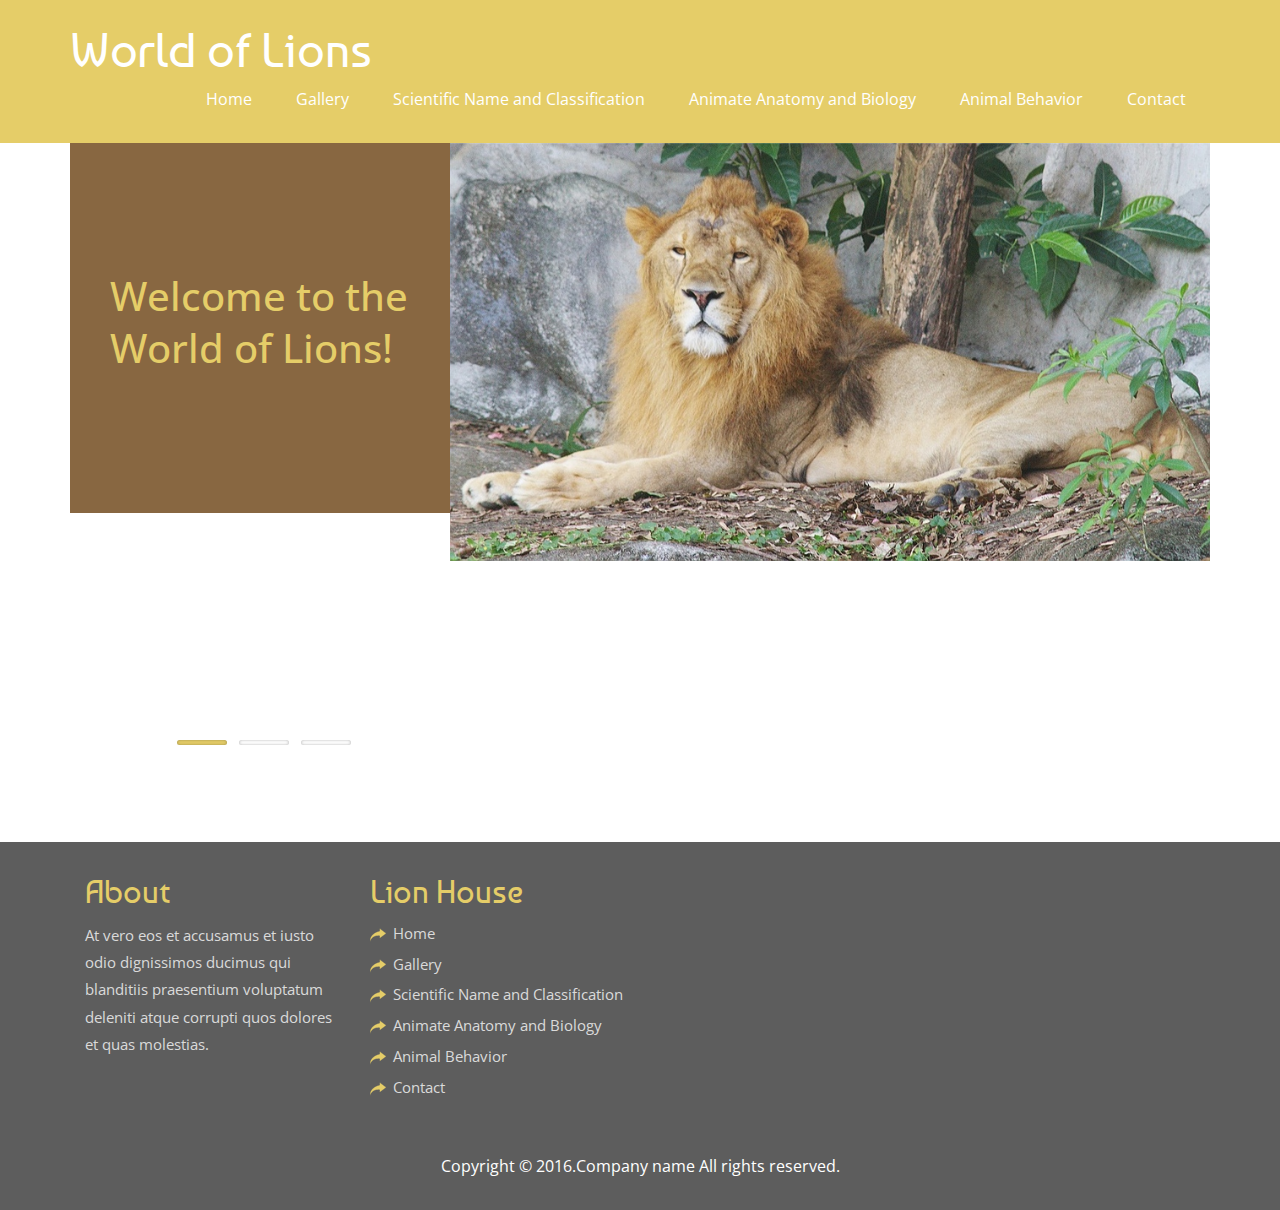
<file: index.html>
<!DOCTYPE HTML>
<html>
<head>
<title>Home</title>
<link href="css/bootstrap.css" rel="stylesheet" type="text/css" media="all">
<!-- jQuery (necessary for Bootstrap's JavaScript plugins) -->
<script src="js/jquery-1.11.0.min.js"></script>
<!-- Custom Theme files -->
<link href="css/style.css" rel="stylesheet" type="text/css" media="all"/>
<!-- Custom Theme files -->
<meta name="viewport" content="width=device-width, initial-scale=1">
<meta http-equiv="Content-Type" content="text/html; charset=utf-8" />
<meta name="keywords" content="Horse Farm Responsive web template, Bootstrap Web Templates, Flat Web Templates, Andriod Compatible web template, 
Smartphone Compatible web template, free webdesigns for Nokia, Samsung, LG, SonyErricsson, Motorola web design" />
<script type="application/x-javascript"> addEventListener("load", function() { setTimeout(hideURLbar, 0); }, false); function hideURLbar(){ window.scrollTo(0,1); } </script>
<!--Google Fonts-->
<link href='https://fonts.googleapis.com/css?family=Open+Sans+Condensed:300,300italic,700' rel='stylesheet' type='text/css'>
<link href='https://fonts.googleapis.com/css?family=Baumans' rel='stylesheet' type='text/css'>
<!-- start-->
<link rel="stylesheet" href="css/flexslider.css" type="text/css" media="screen" />
</head>
<body>
<!--header start here-->
 <div class="header">
	<div class="container">
		 <div class="header-main">
				<div class="logo">
					<h1><a href="index.html">World of Lions</a></h1>
				</div>
				<div class="top-nav">
				<nav class="cl-effect-20">
					<span class="menu"> <img src="images/icon.png" alt=""/></span>
					<ul class="res">
					  <li><a href="index.html" class="active">Home</a></li> 
						<li><a href="gallery.html">Gallery</a></li> 
						<li><a href="about.html">Scientific Name and Classification</a></li> 
						<li><a href="about1.html">Animate Anatomy and Biology</a></li> 
						<li><a href="about2.html">Animal Behavior</a></li> 
						<li><a href="contact.html">Contact</a></li> 
						<!--<li><a href="typo.html">Typo</a></li>-->
						<!--<li><a href="contact.html">Contact</a></li> -->
				   </ul>
				</nav>
					<!-- script-for-menu -->
						 <script>
						   $( "span.menu" ).click(function() {
							 $( "ul.res" ).slideToggle( 300, function() {
							 // Animation complete.
							  });
							 });
						</script>
		        <!-- /script-for-menu -->
				</div>
		 <div class="clearfix"> </div>
	  </div>
	</div>
 </div>
 <div class="banner" style="background: #FFF;">
 	<div class="container">
		 <div class="banner-bottom">
            <div class="slider">
               <section class="slider">
                  <div class="flexslider">
                    <ul class="slides">
                      <li>
	                      <div class="col-md-4 banner-left">
		    	             <h3>Welcome to the World of Lions!</h3>
	                      </div>
	                       <div class="col-md-8 banner-right">
	                          <img  class="img-responsive" src="images/h1.jpg" alt="" style="max-height: 422px">
	                      	</div>
	                       <div class="clearfix"> </div>
  	    		     </li>
 	    		     <li>
	                      <div class="col-md-4 banner-left">
		    	            <h3>Here, you will find everything you ever wanted to know about your favourite animals.</h3>
	                      </div>
	                       <div class="col-md-8 banner-right">
	                          <img  class="img-responsive" src="images/h2.jpg" alt="" style="max-height: 422px">
	                      	</div>
	                       <div class="clearfix"> </div>
  	    		     </li>
  	    		      <li>
	                      <div class="col-md-4 banner-left">
		    	            <h3>The king of the Jungle - Lion!</h3>
	                      </div>
	                       <div class="col-md-8 banner-right">
	                          <img  class="img-responsive" src="images/h3.jpg" alt="" style="max-height: 422px">
	                       <div class="clearfix"> </div>
  	    		     </li>
                 </ul>
           </div>
      </section>
			  <script>window.jQuery || document.write('<script src="js/libs/jquery-1.7.min.js">\x3C/script>')</script>
			  <!--FlexSlider-->
			  <script defer src="js/jquery.flexslider.js"></script>
			  <script type="text/javascript">
			    $(function(){
			     
			    });
			    $(window).load(function(){
			      $('.flexslider').flexslider({
			        animation: "slide",
			        start: function(slider){
			          $('body').removeClass('loading');
			        }
			      });
			    });
			  </script>
			</div>
		 </div>
		 <span class="mover"> </span>
  </div>
  <br/><br/><br/>
</div>
<!--header end here-->
<!--banner-strip start here-->
<!--<div class="bann-strip">
	<div class="container">
		<div class="bann-strip-main">
			  <div class="col-md-3 bann-grid">
			  	 <a href="single.html"><img src="images/h5.jpg" alt="" class="img-responsive"></a>
			  	 <div class="details">
			  	 	<h4><a href="single.html">Lorem Ipsum is simply</a></h4>
			  	 	<p>centuries, but also the leap into electronic typesetting, remaining essentially unchanged.</p>
			  	 	<a class="bannn-btn" href="single.html">Read More</a>
			  	 </div>
			  </div>
			  <div class="col-md-3 bann-grid">
			  	  <a href="single.html"><img src="images/h6.jpg" alt="" class="img-responsive"></a>
			  	 <div class="details">
			  	 	<h4><a href="single.html">Lorem Ipsum is simply</a></h4>
			  	 	<p>centuries, but also the leap into electronic typesetting, remaining essentially unchanged.</p>
			  	 	<a class="bannn-btn" href="single.html">Read More</a>
			  	 </div>
			  </div>
			  <div class="col-md-3 bann-grid">
			  	 <a href="single.html"> <img src="images/h7.jpg" alt="" class="img-responsive"></a>
			  	 <div class="details">
			  	 	<h4><a href="single.html">Lorem Ipsum is simply</a></h4>
			  	 	<p>centuries, but also the leap into electronic typesetting, remaining essentially unchanged.</p>
			  	 	<a class="bannn-btn" href="single.html">Read More</a>
			  	 </div>
			  </div>
			  <div class="col-md-3 bann-grid">
			  	  <a href="single.html"><img src="images/h8.jpg" alt="" class="img-responsive"></a>
			  	 <div class="details">
			  	  <h4><a href="single.html">Lorem Ipsum is simply</a></h4>
			  	 	<p>centuries, but also the leap into electronic typesetting, remaining essentially unchanged.</p>
			  	 	<a class="bannn-btn" href="single.html">Read More</a>
			  	 </div>
			  </div>
			<div class="clearfix"> </div>
		</div>
	</div>
</div>
<!--banner strip end here-->
<div class="copyrights">Collect from <a href="http://www.cssmoban.com/" >手机网站模板</a></div>
<!--services start here-->
<!--<div class="services">
	<div class="container">
		<div class="services-main">
			  <h2>Our Services</h2>
			<div class="col-md-3 ser-grid">
				<span class="glyphicon glyphicon-knight" aria-hidden="true"> </span>
				<p>undertakes laborious physical exercise, except to obtain some advantage right</p>
				<a href="single.html"> <span class="glyphicon glyphicon-play" aria-hidden="true"> </span></a>
			</div>
			<div class="col-md-3 ser-grid">
				<span class="glyphicon glyphicon-tree-deciduous" aria-hidden="true"> </span>
				<p>fault with a man who chooses to enjoy a pleasure At vero accusamus dignissimos</p>
				<a href="single.html"> <span class="glyphicon glyphicon-play" aria-hidden="true"> </span></a>
			</div>
			<div class="col-md-3 ser-grid">
				<span class="glyphicon glyphicon-fire" aria-hidden="true"> </span>
				<p>undertakes laborious physical exercise, except to obtain some advantage right</p>
				<a href="single.html"> <span class="glyphicon glyphicon-play" aria-hidden="true"> </span></a>
			</div>
			<div class="col-md-3 ser-grid">
				<span class="glyphicon glyphicon-cloud" aria-hidden="true"> </span>
				<p>fault with a man who chooses to enjoy a pleasure At vero accusamus dignissimos</p>
				<a href="single.html"> <span class="glyphicon glyphicon-play" aria-hidden="true"> </span></a>
			</div>
			<div class="clearfix"> </div>
		</div>
	</div>
</div>
<!--services end here-->
<!--news start here-->
<!--<div class="news">
	<div class="container">
		<div class="news-main">
			 <div class="col-md-4 news-left">
			 	<h3>25 june Join Us</h3>
			 	 <a href="single.html"><img src="images/g.jpg" alt="" class="img-responsive"></a>
			 	<p>Excepteur sint occaecat cupidatat non proident, sunt in culpa qui officia deserunt mollit anim id est laborum.</p>
			 </div>
			 <div class="col-md-8 news-right">
			 	<h4> News & Events</h4>
			 	 <div class="col-md-4 news-grid">
			 	 	 <h6>10.07.2015</h6>
			 	 	 <h5>Perspiciatis omnis</h5>
			 	 	 <p> Neque porro quisquam est, qui dolorem ipsum quia dolor sit amet, consectetur.</p>
			 	 	 <a href="single.html">Read More</a>
			 	 </div>
			     <div class="col-md-4 news-grid">
			 	 	 <h6>10.07.2015</h6>
			 	 	 <h5>Perspiciatis omnis</h5>
			 	 	 <p> Neque porro quisquam est, qui dolorem ipsum quia dolor sit amet, consectetur.</p>
			 	 	 <a href="single.html">Read More</a>
			 	 </div>
			 	 <div class="col-md-4 news-grid">
			 	 	 <h6>10.07.2015</h6>
			 	 	 <h5>Perspiciatis omnis</h5>
			 	 	 <p> Neque porro quisquam est, qui dolorem ipsum quia dolor sit amet, consectetur.</p>
			 	 	 <a href="single.html">Read More</a>
			 	 </div>
			  <div class="clearfix"> </div>
			 </div>
			<div class="clearfix"> </div>
		</div>
	</div>
</div>
<!--news end here-->
<!--can help srart here-->
<!--<div class="can-help">
	<div class="container">
		<div class="can-help-main">
			   <div class="col-md-6 can-help-left">
			   	 <a href="single.html"><img src="images/h4.jpg" alt="" class="img-responsive"></a>
			   </div>
			   <div class="col-md-6 can-help-right">
			   	<h4><a href="single.html">Tempore, cum soluta nobis  cumque</a></h4>
			   	<p> Nam libero tempore, cum soluta nobis est eligendi optio cumque nihil impedit quo minus id quod maxime placeat facere possimus, omnis voluptas assumenda est, omnis dolor repellendus.  Temporibus autem quibusdam et aut officiis debitis aut rerum necessitatibus saepe eveniet ut et voluptates repudiandae sint et molestiae non recusandae. Itaque earum rerum hic tenetur a sapiente delectus.</p>
			   	<a class="help-btn" href="single.html">View More</a>
			   </div>
			<div class="clearfix"> </div>
		</div>
	</div>
</div>
<!--can help end here-->
<!--footer start here-->
<div class="footer">
	<div class="container">
		<div class="footer-main">
		    <div class="col-md-3 ftr-grid">
		    	<h3>About</h3>
		    	<p>At vero eos et accusamus et iusto odio dignissimos ducimus qui blanditiis praesentium voluptatum deleniti atque corrupti quos dolores et quas molestias.</p>
		    </div>
		    <div class="col-md-3 ftr-grid">
		    	<h3>Lion House</h3>
		    	<ul>
					  <li><a href="index.html" class="active">Home</a></li> 
						<li><a href="gallery.html">Gallery</a></li> 
						<li><a href="about.html">Scientific Name and Classification</a></li> 
						<li><a href="#">Animate Anatomy and Biology</a></li> 
						<li><a href="about2.html">Animal Behavior</a></li> 
						<li><a href="contact.html">Contact</a></li> 
		    	</ul>
		    </div>
		    <!--<div class="col-md-3 ftr-grid">
		    	<h3>Contact</h3>
		    	<input type="text" value="Email" onFocus="this.value = '';" onBlur="if (this.value == '') {this.value = 'Email';}">
		    	<input type="submit" value="Subscribe">
		    </div>
		    <div class="col-md-3 ftr-grid">
		    	<h3>Follow Us</h3>
		    	<ul>
		    		<li><a href="#">Facebook</a></li>
		    		<li><a href="#">Twitter</a></li>
		    		<li><a href="#">Google +</a></li>
		    		<li><a href="#">Skype</a></li>
		    	</ul>
		    </div>-->
			<div class="clearfix"> </div>
		</div>
		<div class="copy-right">
			   <p>Copyright &copy; 2016.Company name All rights reserved.</p>
		   </div>
	</div>
</div>
<!--footer end here-->
</body>
</html>
</file>
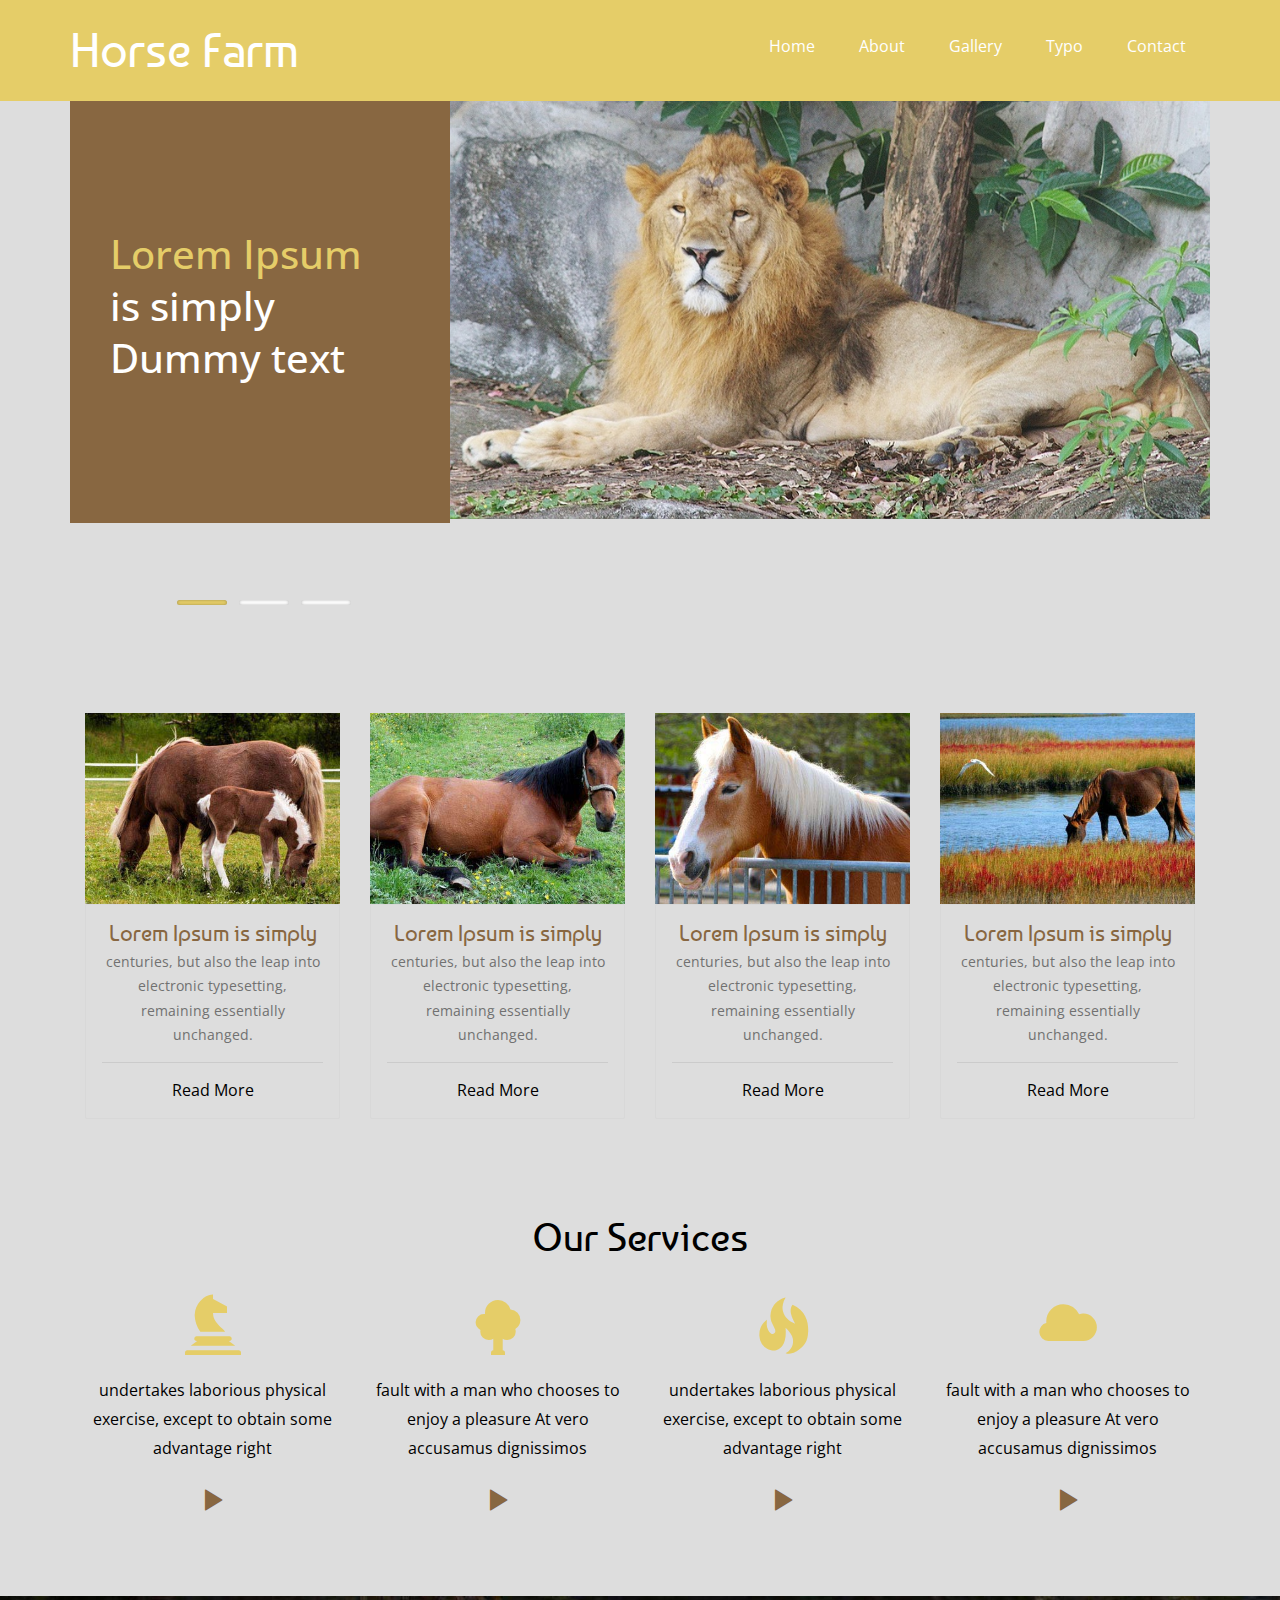
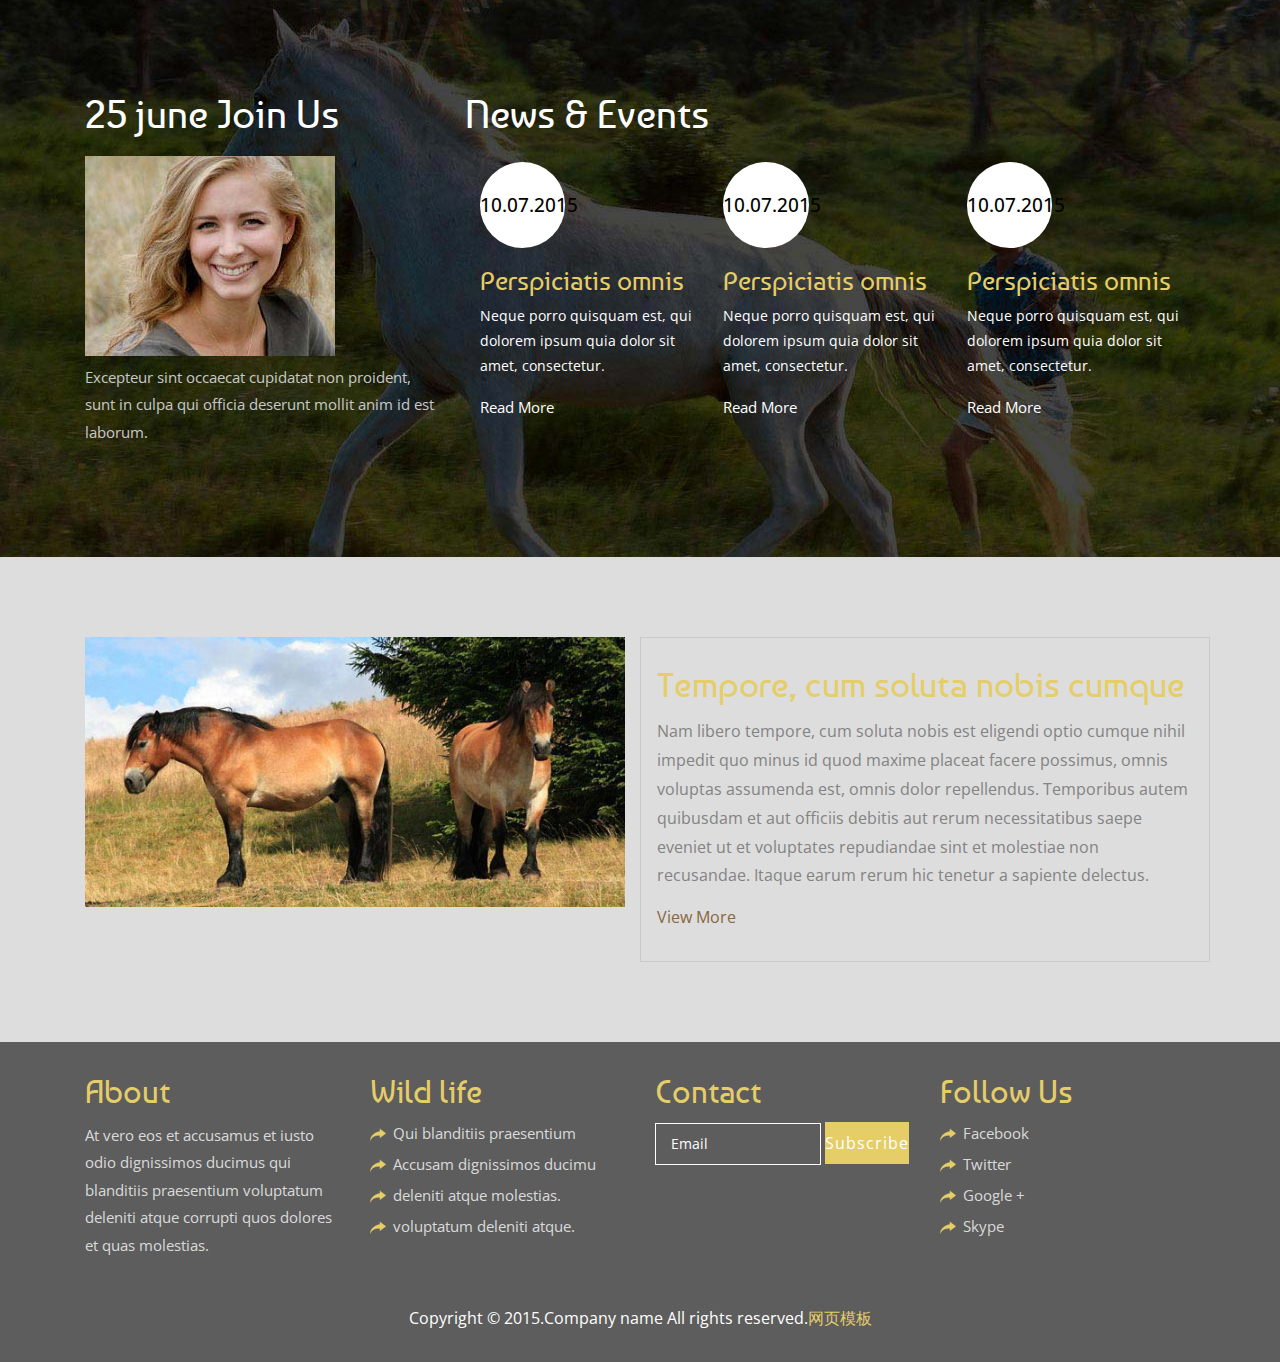
<file: _index.html>
<!DOCTYPE HTML>
<html>
<head>
<title>Home</title>
<link href="css/bootstrap.css" rel="stylesheet" type="text/css" media="all">
<!-- jQuery (necessary for Bootstrap's JavaScript plugins) -->
<script src="js/jquery-1.11.0.min.js"></script>
<!-- Custom Theme files -->
<link href="css/style.css" rel="stylesheet" type="text/css" media="all"/>
<!-- Custom Theme files -->
<meta name="viewport" content="width=device-width, initial-scale=1">
<meta http-equiv="Content-Type" content="text/html; charset=utf-8" />
<meta name="keywords" content="Horse Farm Responsive web template, Bootstrap Web Templates, Flat Web Templates, Andriod Compatible web template, 
Smartphone Compatible web template, free webdesigns for Nokia, Samsung, LG, SonyErricsson, Motorola web design" />
<script type="application/x-javascript"> addEventListener("load", function() { setTimeout(hideURLbar, 0); }, false); function hideURLbar(){ window.scrollTo(0,1); } </script>
<!--Google Fonts-->
<link href='https://fonts.googleapis.com/css?family=Open+Sans+Condensed:300,300italic,700' rel='stylesheet' type='text/css'>
<link href='https://fonts.googleapis.com/css?family=Baumans' rel='stylesheet' type='text/css'>
<!-- start-->
<link rel="stylesheet" href="css/flexslider.css" type="text/css" media="screen" />
</head>
<body>
<!--header start here-->
 <div class="header">
	<div class="container">
		 <div class="header-main">
				<div class="logo">
					<h1><a href="index.html">Horse Farm</a></h1>
				</div>
				<div class="top-nav">
				<nav class="cl-effect-20">
					   <span class="menu"> <img src="images/icon.png" alt=""/></span>
					<ul class="res">
					   <li><a href="index.html" class="active">Home</a></li> 
						<li><a href="about.html">About</a></li> 
						<li><a href="gallery.html">Gallery</a></li> 
						<li><a href="typo.html">Typo</a></li> 
						<li><a href="contact.html">Contact</a></li> 
				   </ul>
				</nav>
					<!-- script-for-menu -->
						 <script>
						   $( "span.menu" ).click(function() {
							 $( "ul.res" ).slideToggle( 300, function() {
							 // Animation complete.
							  });
							 });
						</script>
		        <!-- /script-for-menu -->
				</div>
		 <div class="clearfix"> </div>
	  </div>
	</div>
 </div>
 <div class="banner">
 	<div class="container">
		 <div class="banner-bottom">
            <div class="slider">
               <section class="slider">
                  <div class="flexslider">
                    <ul class="slides">
                      <li>
	                      <div class="col-md-4 banner-left">
		    	             <h3>Lorem Ipsum <span class="bann-sli-text"> is simply </span> <span class="bann-sli-text">Dummy text</span></h3>
	                      </div>
	                       <div class="col-md-8 banner-right">
	                          <img  class="img-responsive" src="images/h1.jpg" alt="">
	                      	</div>
	                       <div class="clearfix"> </div>
  	    		     </li>
 	    		     <li>
	                      <div class="col-md-4 banner-left">
		    	            <h3>Lorem Ipsum <span class="bann-sli-text"> is simply </span> <span class="bann-sli-text">Dummy text</span></h3>
	                      </div>
	                       <div class="col-md-8 banner-right">
	                          <img  class="img-responsive" src="images/h2.jpg" alt="">
	                      	</div>
	                       <div class="clearfix"> </div>
  	    		     </li>
  	    		      <li>
	                      <div class="col-md-4 banner-left">
		    	            <h3>Lorem Ipsum <span class="bann-sli-text"> is simply </span> <span class="bann-sli-text">Dummy text</span></h3>
	                      </div>
	                       <div class="col-md-8 banner-right">
	                          <img  class="img-responsive" src="images/h3.jpg" alt="">
	                      	</div>
	                       <div class="clearfix"> </div>
  	    		     </li>
                 </ul>
           </div>
      </section>
			  <script>window.jQuery || document.write('<script src="js/libs/jquery-1.7.min.js">\x3C/script>')</script>
			  <!--FlexSlider-->
			  <script defer src="js/jquery.flexslider.js"></script>
			  <script type="text/javascript">
			    $(function(){
			     
			    });
			    $(window).load(function(){
			      $('.flexslider').flexslider({
			        animation: "slide",
			        start: function(slider){
			          $('body').removeClass('loading');
			        }
			      });
			    });
			  </script>
			</div>
		 </div>
		 <span class="mover"> </span>
  </div>
</div>
<!--header end here-->
<!--banner-strip start here-->
<div class="bann-strip">
	<div class="container">
		<div class="bann-strip-main">
			  <div class="col-md-3 bann-grid">
			  	 <a href="single.html"><img src="images/h5.jpg" alt="" class="img-responsive"></a>
			  	 <div class="details">
			  	 	<h4><a href="single.html">Lorem Ipsum is simply</a></h4>
			  	 	<p>centuries, but also the leap into electronic typesetting, remaining essentially unchanged.</p>
			  	 	<a class="bannn-btn" href="single.html">Read More</a>
			  	 </div>
			  </div>
			  <div class="col-md-3 bann-grid">
			  	  <a href="single.html"><img src="images/h6.jpg" alt="" class="img-responsive"></a>
			  	 <div class="details">
			  	 	<h4><a href="single.html">Lorem Ipsum is simply</a></h4>
			  	 	<p>centuries, but also the leap into electronic typesetting, remaining essentially unchanged.</p>
			  	 	<a class="bannn-btn" href="single.html">Read More</a>
			  	 </div>
			  </div>
			  <div class="col-md-3 bann-grid">
			  	 <a href="single.html"> <img src="images/h7.jpg" alt="" class="img-responsive"></a>
			  	 <div class="details">
			  	 	<h4><a href="single.html">Lorem Ipsum is simply</a></h4>
			  	 	<p>centuries, but also the leap into electronic typesetting, remaining essentially unchanged.</p>
			  	 	<a class="bannn-btn" href="single.html">Read More</a>
			  	 </div>
			  </div>
			  <div class="col-md-3 bann-grid">
			  	  <a href="single.html"><img src="images/h8.jpg" alt="" class="img-responsive"></a>
			  	 <div class="details">
			  	  <h4><a href="single.html">Lorem Ipsum is simply</a></h4>
			  	 	<p>centuries, but also the leap into electronic typesetting, remaining essentially unchanged.</p>
			  	 	<a class="bannn-btn" href="single.html">Read More</a>
			  	 </div>
			  </div>
			<div class="clearfix"> </div>
		</div>
	</div>
</div>
<!--banner strip end here-->
<div class="copyrights">Collect from <a href="http://www.cssmoban.com/" >手机网站模板</a></div>
<!--services start here-->
<div class="services">
	<div class="container">
		<div class="services-main">
			  <h2>Our Services</h2>
			<div class="col-md-3 ser-grid">
				<span class="glyphicon glyphicon-knight" aria-hidden="true"> </span>
				<p>undertakes laborious physical exercise, except to obtain some advantage right</p>
				<a href="single.html"> <span class="glyphicon glyphicon-play" aria-hidden="true"> </span></a>
			</div>
			<div class="col-md-3 ser-grid">
				<span class="glyphicon glyphicon-tree-deciduous" aria-hidden="true"> </span>
				<p>fault with a man who chooses to enjoy a pleasure At vero accusamus dignissimos</p>
				<a href="single.html"> <span class="glyphicon glyphicon-play" aria-hidden="true"> </span></a>
			</div>
			<div class="col-md-3 ser-grid">
				<span class="glyphicon glyphicon-fire" aria-hidden="true"> </span>
				<p>undertakes laborious physical exercise, except to obtain some advantage right</p>
				<a href="single.html"> <span class="glyphicon glyphicon-play" aria-hidden="true"> </span></a>
			</div>
			<div class="col-md-3 ser-grid">
				<span class="glyphicon glyphicon-cloud" aria-hidden="true"> </span>
				<p>fault with a man who chooses to enjoy a pleasure At vero accusamus dignissimos</p>
				<a href="single.html"> <span class="glyphicon glyphicon-play" aria-hidden="true"> </span></a>
			</div>
			<div class="clearfix"> </div>
		</div>
	</div>
</div>
<!--services end here-->
<!--news start here-->
<div class="news">
	<div class="container">
		<div class="news-main">
			 <div class="col-md-4 news-left">
			 	<h3>25 june Join Us</h3>
			 	 <a href="single.html"><img src="images/g.jpg" alt="" class="img-responsive"></a>
			 	<p>Excepteur sint occaecat cupidatat non proident, sunt in culpa qui officia deserunt mollit anim id est laborum.</p>
			 </div>
			 <div class="col-md-8 news-right">
			 	<h4> News & Events</h4>
			 	 <div class="col-md-4 news-grid">
			 	 	 <h6>10.07.2015</h6>
			 	 	 <h5>Perspiciatis omnis</h5>
			 	 	 <p> Neque porro quisquam est, qui dolorem ipsum quia dolor sit amet, consectetur.</p>
			 	 	 <a href="single.html">Read More</a>
			 	 </div>
			     <div class="col-md-4 news-grid">
			 	 	 <h6>10.07.2015</h6>
			 	 	 <h5>Perspiciatis omnis</h5>
			 	 	 <p> Neque porro quisquam est, qui dolorem ipsum quia dolor sit amet, consectetur.</p>
			 	 	 <a href="single.html">Read More</a>
			 	 </div>
			 	 <div class="col-md-4 news-grid">
			 	 	 <h6>10.07.2015</h6>
			 	 	 <h5>Perspiciatis omnis</h5>
			 	 	 <p> Neque porro quisquam est, qui dolorem ipsum quia dolor sit amet, consectetur.</p>
			 	 	 <a href="single.html">Read More</a>
			 	 </div>
			  <div class="clearfix"> </div>
			 </div>
			<div class="clearfix"> </div>
		</div>
	</div>
</div>
<!--news end here-->
<!--can help srart here-->
<div class="can-help">
	<div class="container">
		<div class="can-help-main">
			   <div class="col-md-6 can-help-left">
			   	 <a href="single.html"><img src="images/h4.jpg" alt="" class="img-responsive"></a>
			   </div>
			   <div class="col-md-6 can-help-right">
			   	<h4><a href="single.html">Tempore, cum soluta nobis  cumque</a></h4>
			   	<p> Nam libero tempore, cum soluta nobis est eligendi optio cumque nihil impedit quo minus id quod maxime placeat facere possimus, omnis voluptas assumenda est, omnis dolor repellendus.  Temporibus autem quibusdam et aut officiis debitis aut rerum necessitatibus saepe eveniet ut et voluptates repudiandae sint et molestiae non recusandae. Itaque earum rerum hic tenetur a sapiente delectus.</p>
			   	<a class="help-btn" href="single.html">View More</a>
			   </div>
			<div class="clearfix"> </div>
		</div>
	</div>
</div>
<!--can help end here-->
<!--footer start here-->
<div class="footer">
	<div class="container">
		<div class="footer-main">
		    <div class="col-md-3 ftr-grid">
		    	<h3>About</h3>
		    	<p>At vero eos et accusamus et iusto odio dignissimos ducimus qui blanditiis praesentium voluptatum deleniti atque corrupti quos dolores et quas molestias.</p>
		    </div>
		    <div class="col-md-3 ftr-grid">
		    	<h3>Wild life</h3>
		    	<ul>
		    		<li><a href="#">Qui blanditiis praesentium</a></li>
		    		<li><a href="#">Accusam dignissimos ducimu</a></li>
		    		<li><a href="#">deleniti atque  molestias.</a></li>
		    		<li><a href="#">voluptatum deleniti atque.</a></li>
		    	</ul>
		    </div>
		    <div class="col-md-3 ftr-grid">
		    	<h3>Contact</h3>
		    	<input type="text" value="Email" onFocus="this.value = '';" onBlur="if (this.value == '') {this.value = 'Email';}">
		    	<input type="submit" value="Subscribe">
		    </div>
		    <div class="col-md-3 ftr-grid">
		    	<h3>Follow Us</h3>
		    	<ul>
		    		<li><a href="#">Facebook</a></li>
		    		<li><a href="#">Twitter</a></li>
		    		<li><a href="#">Google +</a></li>
		    		<li><a href="#">Skype</a></li>
		    	</ul>
		    </div>
			<div class="clearfix"> </div>
		</div>
		<div class="copy-right">
			   <p>Copyright &copy; 2015.Company name All rights reserved.<a target="_blank" href="http://www.cssmoban.com/">&#x7F51;&#x9875;&#x6A21;&#x677F;</a></p>
		   </div>
	</div>
</div>
<!--footer end here-->
</body>
</html>
</file>
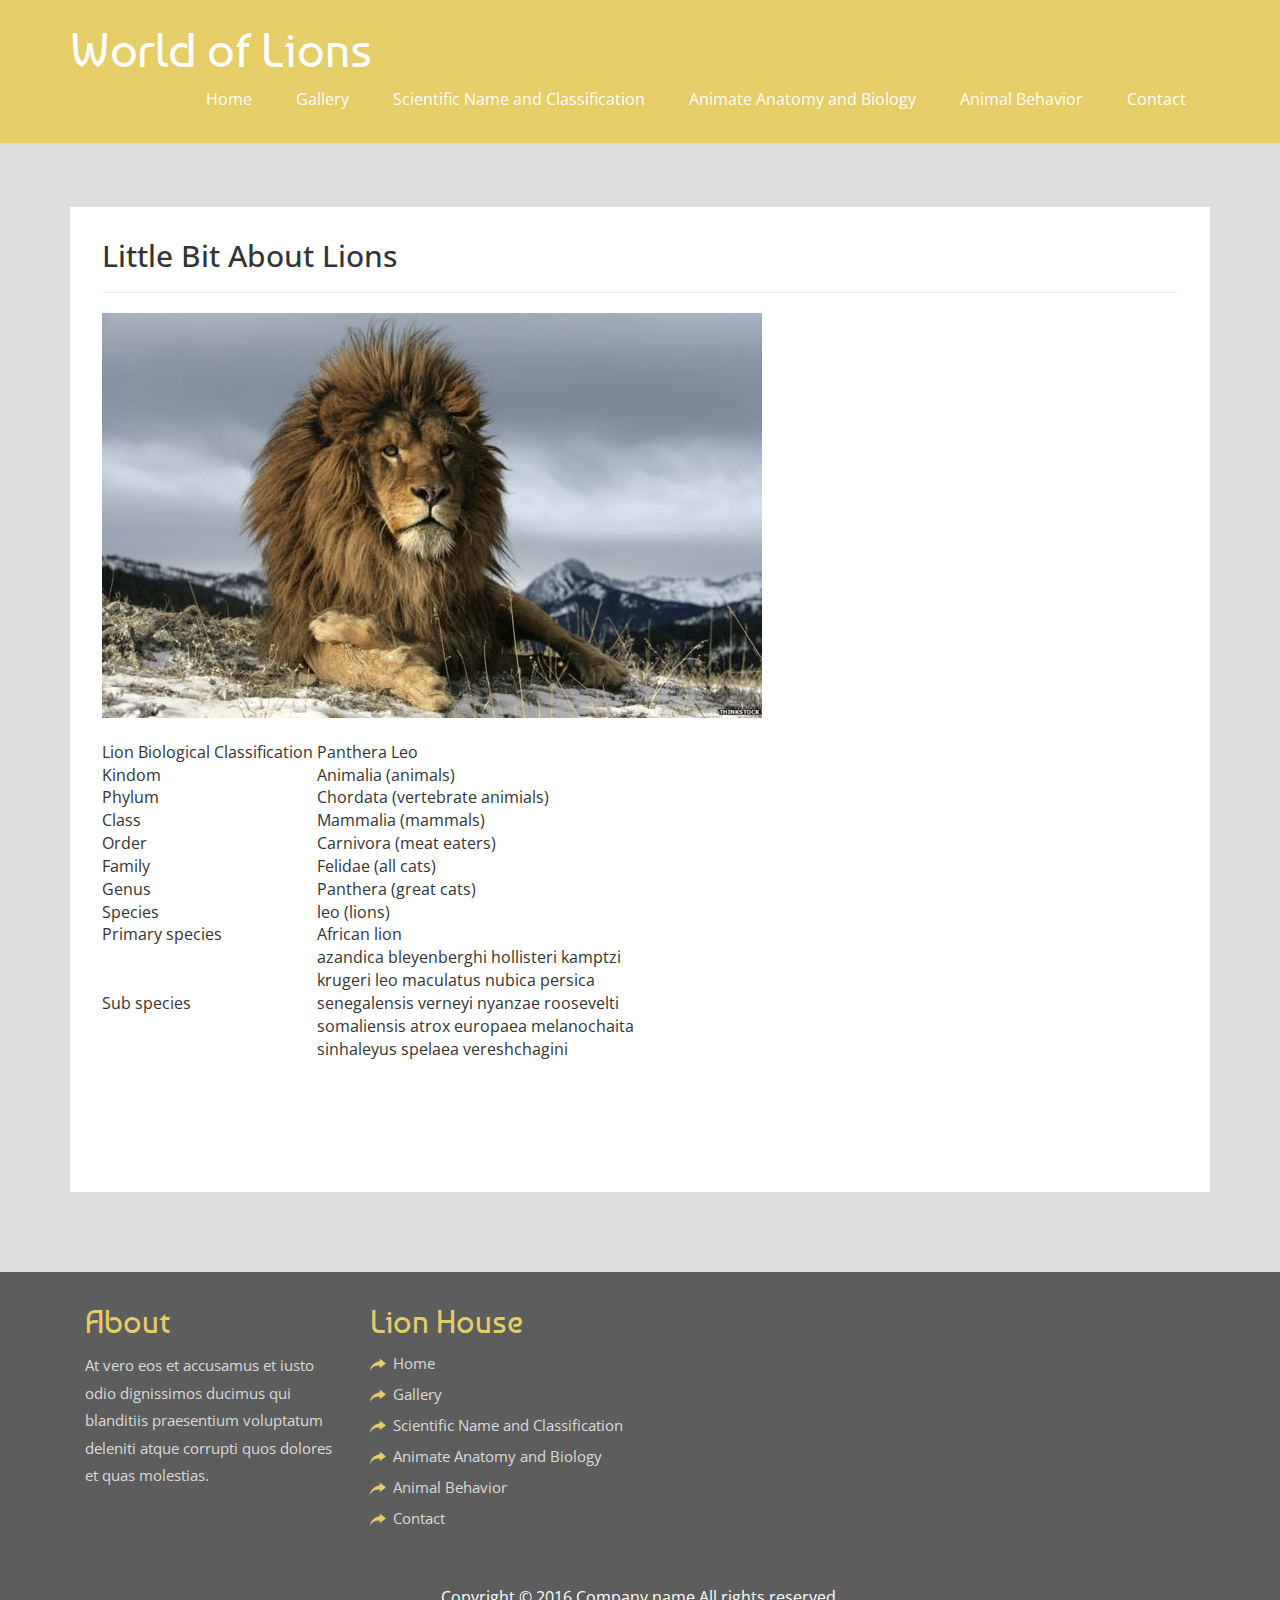
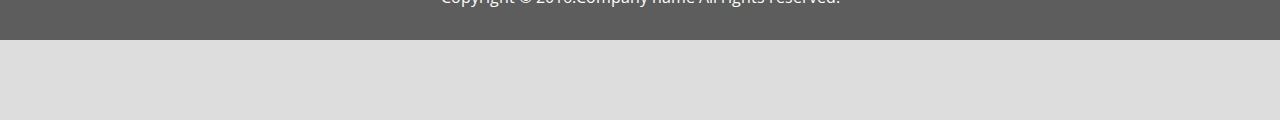
<file: about.html>
<!DOCTYPE HTML>
<html>
<head>
<title>About</title>
<link href="css/bootstrap.css" rel="stylesheet" type="text/css" media="all">
<!-- jQuery (necessary for Bootstrap's JavaScript plugins) -->
<script src="js/jquery-1.11.0.min.js"></script>
<!-- Custom Theme files -->
<link href="css/style.css" rel="stylesheet" type="text/css" media="all"/>
<!-- Custom Theme files -->
<meta name="viewport" content="width=device-width, initial-scale=1">
<meta http-equiv="Content-Type" content="text/html; charset=utf-8" />
<meta name="keywords" content="Horse Farm Responsive web template, Bootstrap Web Templates, Flat Web Templates, Andriod Compatible web template, 
Smartphone Compatible web template, free webdesigns for Nokia, Samsung, LG, SonyErricsson, Motorola web design" />
<script type="application/x-javascript"> addEventListener("load", function() { setTimeout(hideURLbar, 0); }, false); function hideURLbar(){ window.scrollTo(0,1); } </script>
<!--Google Fonts-->
<link href='https://fonts.googleapis.com/css?family=Open+Sans+Condensed:300,300italic,700' rel='stylesheet' type='text/css'>
<link href='https://fonts.googleapis.com/css?family=Baumans' rel='stylesheet' type='text/css'>
</head>
<body>
<!--header start here-->
<div class="banner-two">
  <div class="header">
	<div class="container">
		 <div class="header-main">
				<div class="logo">
					<h1><a href="index.html">World of Lions</a></h1>
				</div>
				<div class="top-nav">
				<nav class="cl-effect-20">
					<span class="menu"> <img src="images/icon.png" alt=""/></span>
					<ul class="res">
					  <li><a href="index.html" class="active">Home</a></li> 
						<li><a href="gallery.html">Gallery</a></li> 
						<li><a href="about.html">Scientific Name and Classification</a></li> 
						<li><a href="about1.html">Animate Anatomy and Biology</a></li> 
						<li><a href="about2.html">Animal Behavior</a></li> 
						<li><a href="contact.html">Contact</a></li> 
						<!--<li><a href="typo.html">Typo</a></li>-->
						<!--<li><a href="contact.html">Contact</a></li> -->
				   </ul>
				</nav>
					<!-- script-for-menu -->
						 <script>
						   $( "span.menu" ).click(function() {
							 $( "ul.res" ).slideToggle( 300, function() {
							 // Animation complete.
							  });
							 });
						</script>
		        <!-- /script-for-menu -->
				</div>
		 <div class="clearfix"> </div>
	  </div>
	</div>
 </div>
</div>
<!--header end here-->
<!--about start here-->
<div class="about">
  <div class="container">
  	<div class="about-main" style="padding: 2em;">
			<h2>Little Bit About Lions</h2>
			<hr/>
			<a href="single.html"><img src="images/ab.jpg" alt="" class="img-responsive"></a>
			<div class="clearfix"></div>
			<br/>
			<div class="team">
				 	<table style="width: 50%; margin-bottom: 100px;">
				 		<tr>
				 			<td width="40%">Lion Biological Classification</td>
				 			<td>Panthera Leo</td>
				 		</tr>
				 		<tr>
				 			<td width="30%">Kindom</td>
				 			<td>Animalia (animals)</td>
				 		</tr>
				 		<tr>
				 			<td>Phylum</td>
				 			<td>Chordata (vertebrate animials)</td>
				 		</tr>
				 		<tr>
				 			<td>Class</td>
				 			<td>Mammalia (mammals)</td>
				 		</tr>
				 		<tr>
				 			<td>Order</td>
				 			<td>Carnivora (meat eaters)</td>
				 		</tr>
				 		<tr>
				 			<td>Family</td>
				 			<td>Felidae (all cats)</td>
				 		</tr>
				 		<tr>
				 			<td>Genus</td>
				 			<td>Panthera (great cats)</td>
				 		</tr>
				 		<tr>
				 			<td>Species</td>
				 			<td>leo (lions)</td>
				 		</tr>		 	
				 		<tr>
				 			<td>Primary species</td>
				 			<td>African lion</td>
				 		</tr>	
				 		<tr>
				 			<td>
				 					Sub species
				 			</td>
				 			<td>
								azandica
								bleyenberghi
								hollisteri
								kamptzi
								krugeri
								leo
								maculatus
								nubica
								persica
								senegalensis
								verneyi
								nyanzae
								roosevelti
								somaliensis
								atrox
								europaea
								melanochaita
								sinhaleyus
								spelaea
								vereshchagini
				 			</td>
				 		</tr>	 			 					 				 		
				 	</table>
			</div>
		</div>
</div>
<!--about end here-->
<!--footer start here-->
<div class="footer">
	<div class="container">
		<div class="footer-main">
		    <div class="col-md-3 ftr-grid">
		    	<h3>About</h3>
		    	<p>At vero eos et accusamus et iusto odio dignissimos ducimus qui blanditiis praesentium voluptatum deleniti atque corrupti quos dolores et quas molestias.</p>
		    </div>
		    <div class="col-md-3 ftr-grid">
		    	<h3>Lion House</h3>
		    	<ul>
					  <li><a href="index.html" class="active">Home</a></li> 
						<li><a href="gallery.html">Gallery</a></li> 
						<li><a href="about.html">Scientific Name and Classification</a></li> 
						<li><a href="#">Animate Anatomy and Biology</a></li> 
						<li><a href="about2.html">Animal Behavior</a></li> 
						<li><a href="contact.html">Contact</a></li> 
		    	</ul>
		    </div>
		    <!--<div class="col-md-3 ftr-grid">
		    	<h3>Contact</h3>
		    	<input type="text" value="Email" onFocus="this.value = '';" onBlur="if (this.value == '') {this.value = 'Email';}">
		    	<input type="submit" value="Subscribe">
		    </div>
		    <div class="col-md-3 ftr-grid">
		    	<h3>Follow Us</h3>
		    	<ul>
		    		<li><a href="#">Facebook</a></li>
		    		<li><a href="#">Twitter</a></li>
		    		<li><a href="#">Google +</a></li>
		    		<li><a href="#">Skype</a></li>
		    	</ul>
		    </div>-->
			<div class="clearfix"> </div>
		</div>
		<div class="copy-right">
			   <p>Copyright &copy; 2016.Company name All rights reserved.</p>
		   </div>
	</div>
</div>
<!--footer end here-->
</body>
</html>
</file>
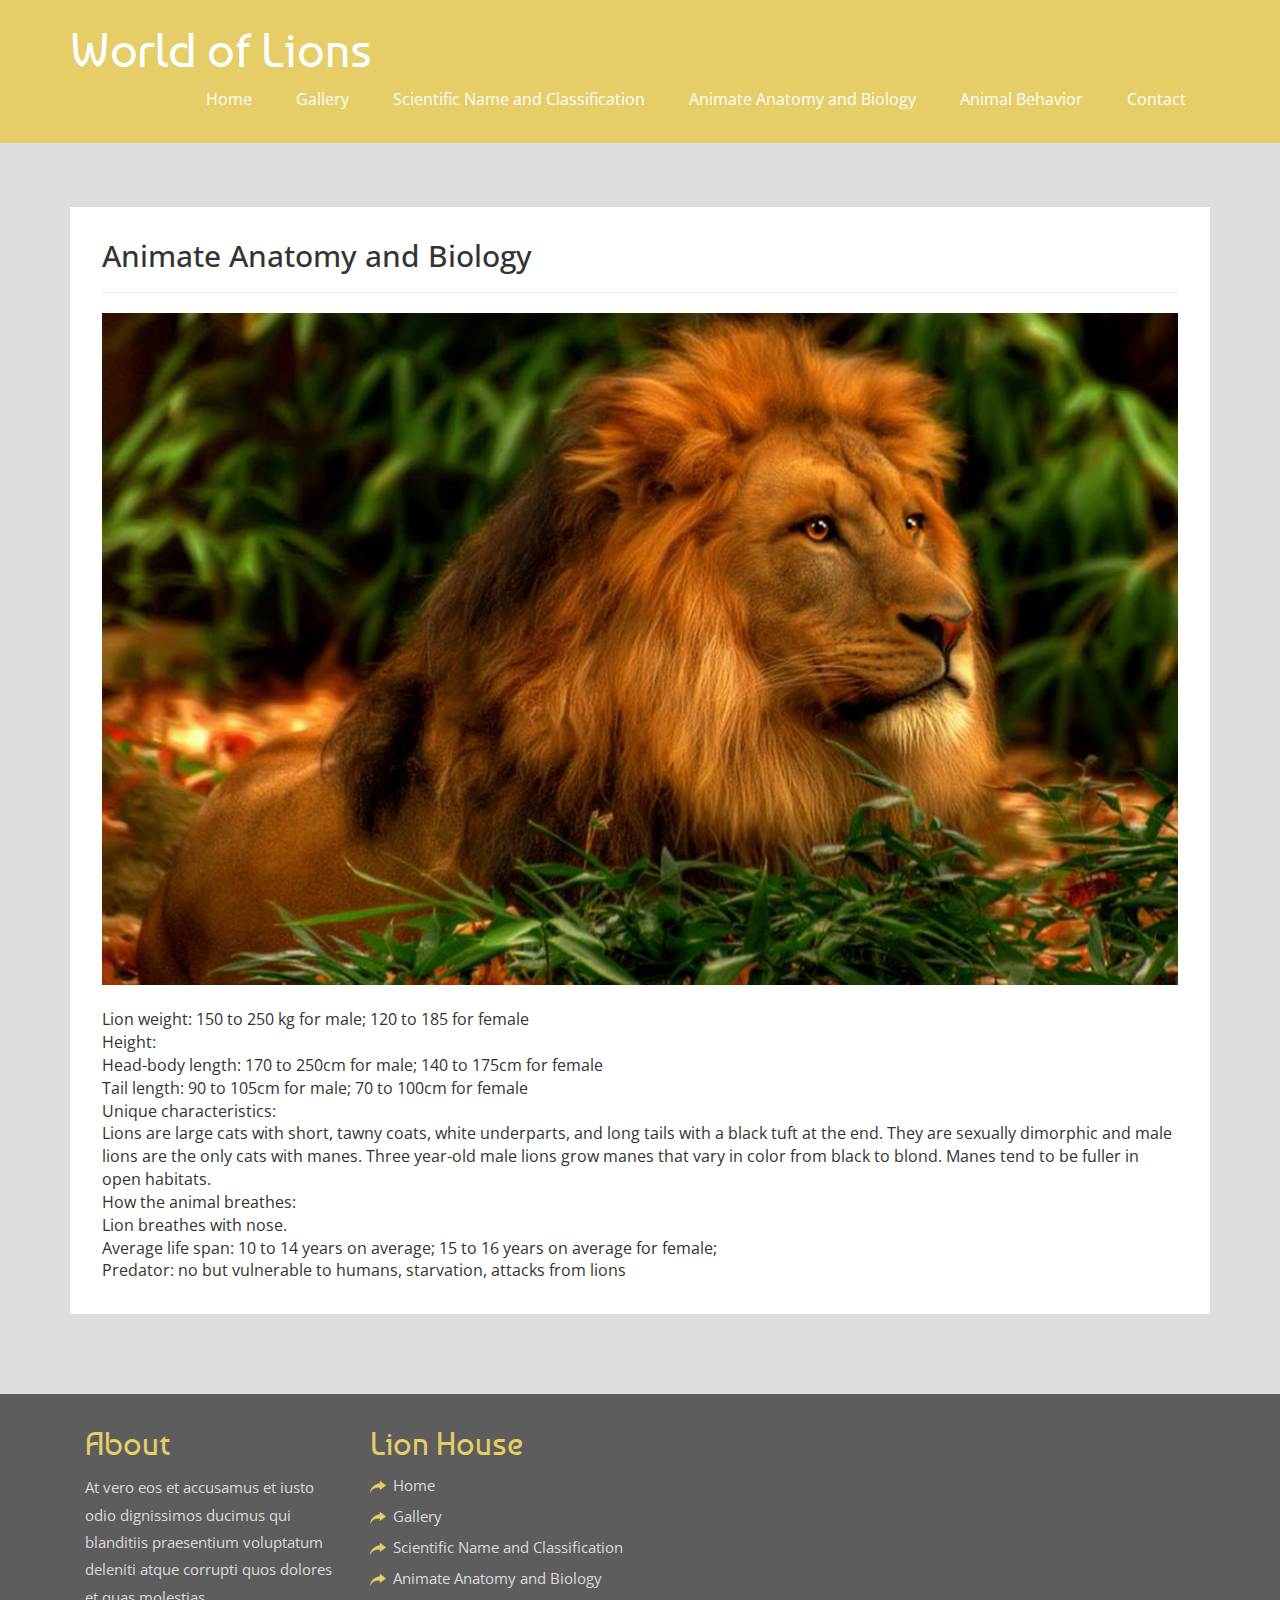
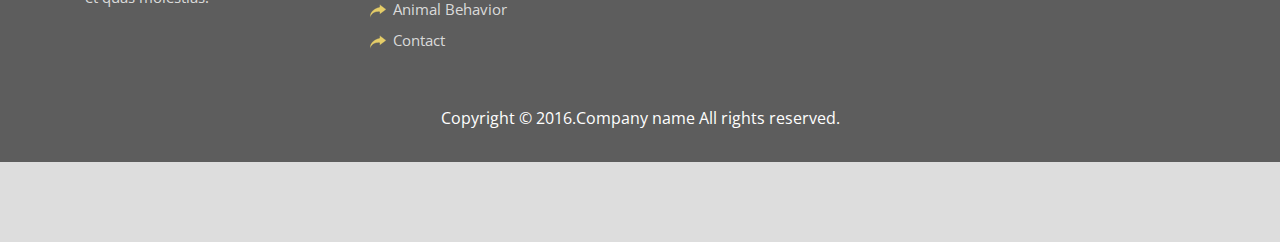
<file: about1.html>
<!DOCTYPE HTML>
<html>
<head>
<title>About</title>
<link href="css/bootstrap.css" rel="stylesheet" type="text/css" media="all">
<!-- jQuery (necessary for Bootstrap's JavaScript plugins) -->
<script src="js/jquery-1.11.0.min.js"></script>
<!-- Custom Theme files -->
<link href="css/style.css" rel="stylesheet" type="text/css" media="all"/>
<!-- Custom Theme files -->
<meta name="viewport" content="width=device-width, initial-scale=1">
<meta http-equiv="Content-Type" content="text/html; charset=utf-8" />
<meta name="keywords" content="Horse Farm Responsive web template, Bootstrap Web Templates, Flat Web Templates, Andriod Compatible web template, 
Smartphone Compatible web template, free webdesigns for Nokia, Samsung, LG, SonyErricsson, Motorola web design" />
<script type="application/x-javascript"> addEventListener("load", function() { setTimeout(hideURLbar, 0); }, false); function hideURLbar(){ window.scrollTo(0,1); } </script>
<!--Google Fonts-->
<link href='https://fonts.googleapis.com/css?family=Open+Sans+Condensed:300,300italic,700' rel='stylesheet' type='text/css'>
<link href='https://fonts.googleapis.com/css?family=Baumans' rel='stylesheet' type='text/css'>
</head>
<body>
<!--header start here-->
<div class="banner-two">
  <div class="header">
	<div class="container">
		 <div class="header-main">
				<div class="logo">
					<h1><a href="index.html">World of Lions</a></h1>
				</div>
				<div class="top-nav">
				<nav class="cl-effect-20">
					<span class="menu"> <img src="images/icon.png" alt=""/></span>
					<ul class="res">
					  <li><a href="index.html" class="active">Home</a></li> 
						<li><a href="gallery.html">Gallery</a></li> 
						<li><a href="about.html">Scientific Name and Classification</a></li> 
						<li><a href="about1.html">Animate Anatomy and Biology</a></li> 
						<li><a href="about2.html">Animal Behavior</a></li> 
						<li><a href="contact.html">Contact</a></li> 
						<!--<li><a href="typo.html">Typo</a></li>-->
						<!--<li><a href="contact.html">Contact</a></li> -->
				   </ul>
				</nav>
					<!-- script-for-menu -->
						 <script>
						   $( "span.menu" ).click(function() {
							 $( "ul.res" ).slideToggle( 300, function() {
							 // Animation complete.
							  });
							 });
						</script>
		        <!-- /script-for-menu -->
				</div>
		 <div class="clearfix"> </div>
	  </div>
	</div>
 </div>
</div>
<!--header end here-->
<!--about start here-->
<div class="about">
  <div class="container">
  	<div class="about-main" style="padding: 2em;">
			<h2>Animate Anatomy and Biology</h2>
			<hr/>
			<img src="images/g2.jpg" alt="" class="img-responsive">
			<div class="clearfix"></div>
			<br/>
			<div class="team">
Lion weight: 150 to 250 kg for male; 120 to 185 for female
<br/>
Height:
<br/>
               Head-body length: 170 to 250cm for male; 140 to 175cm for female
<br/>
               Tail length: 90 to 105cm for male; 70 to 100cm for female

<br/>
Unique characteristics:
<br/>
Lions are large cats with short, tawny coats, white underparts, and long tails with a black tuft at the end. They are sexually dimorphic and male lions are the only cats with manes. Three year-old male lions grow manes that vary in color from black to blond. Manes tend to be fuller in open habitats.
<br/>
How the animal breathes:
<br/>
Lion breathes with nose.
<br/>
Average life span: 10 to 14 years on average;  15 to 16 years on average for female;
<br/>
Predator: no but vulnerable to humans, starvation, attacks from lions
			</div>
		</div>
</div>
<!--about end here-->
<!--footer start here-->
<div class="footer">
	<div class="container">
		<div class="footer-main">
		    <div class="col-md-3 ftr-grid">
		    	<h3>About</h3>
		    	<p>At vero eos et accusamus et iusto odio dignissimos ducimus qui blanditiis praesentium voluptatum deleniti atque corrupti quos dolores et quas molestias.</p>
		    </div>
		    <div class="col-md-3 ftr-grid">
		    	<h3>Lion House</h3>
		    	<ul>
					  <li><a href="index.html" class="active">Home</a></li> 
						<li><a href="gallery.html">Gallery</a></li> 
						<li><a href="about.html">Scientific Name and Classification</a></li> 
						<li><a href="#">Animate Anatomy and Biology</a></li> 
						<li><a href="about2.html">Animal Behavior</a></li> 
						<li><a href="contact.html">Contact</a></li> 
		    	</ul>
		    </div>
		    <!--<div class="col-md-3 ftr-grid">
		    	<h3>Contact</h3>
		    	<input type="text" value="Email" onFocus="this.value = '';" onBlur="if (this.value == '') {this.value = 'Email';}">
		    	<input type="submit" value="Subscribe">
		    </div>
		    <div class="col-md-3 ftr-grid">
		    	<h3>Follow Us</h3>
		    	<ul>
		    		<li><a href="#">Facebook</a></li>
		    		<li><a href="#">Twitter</a></li>
		    		<li><a href="#">Google +</a></li>
		    		<li><a href="#">Skype</a></li>
		    	</ul>
		    </div>-->
			<div class="clearfix"> </div>
		</div>
		<div class="copy-right">
			   <p>Copyright &copy; 2016.Company name All rights reserved.</p>
		   </div>
	</div>
</div>
<!--footer end here-->
</body>
</html>
</file>
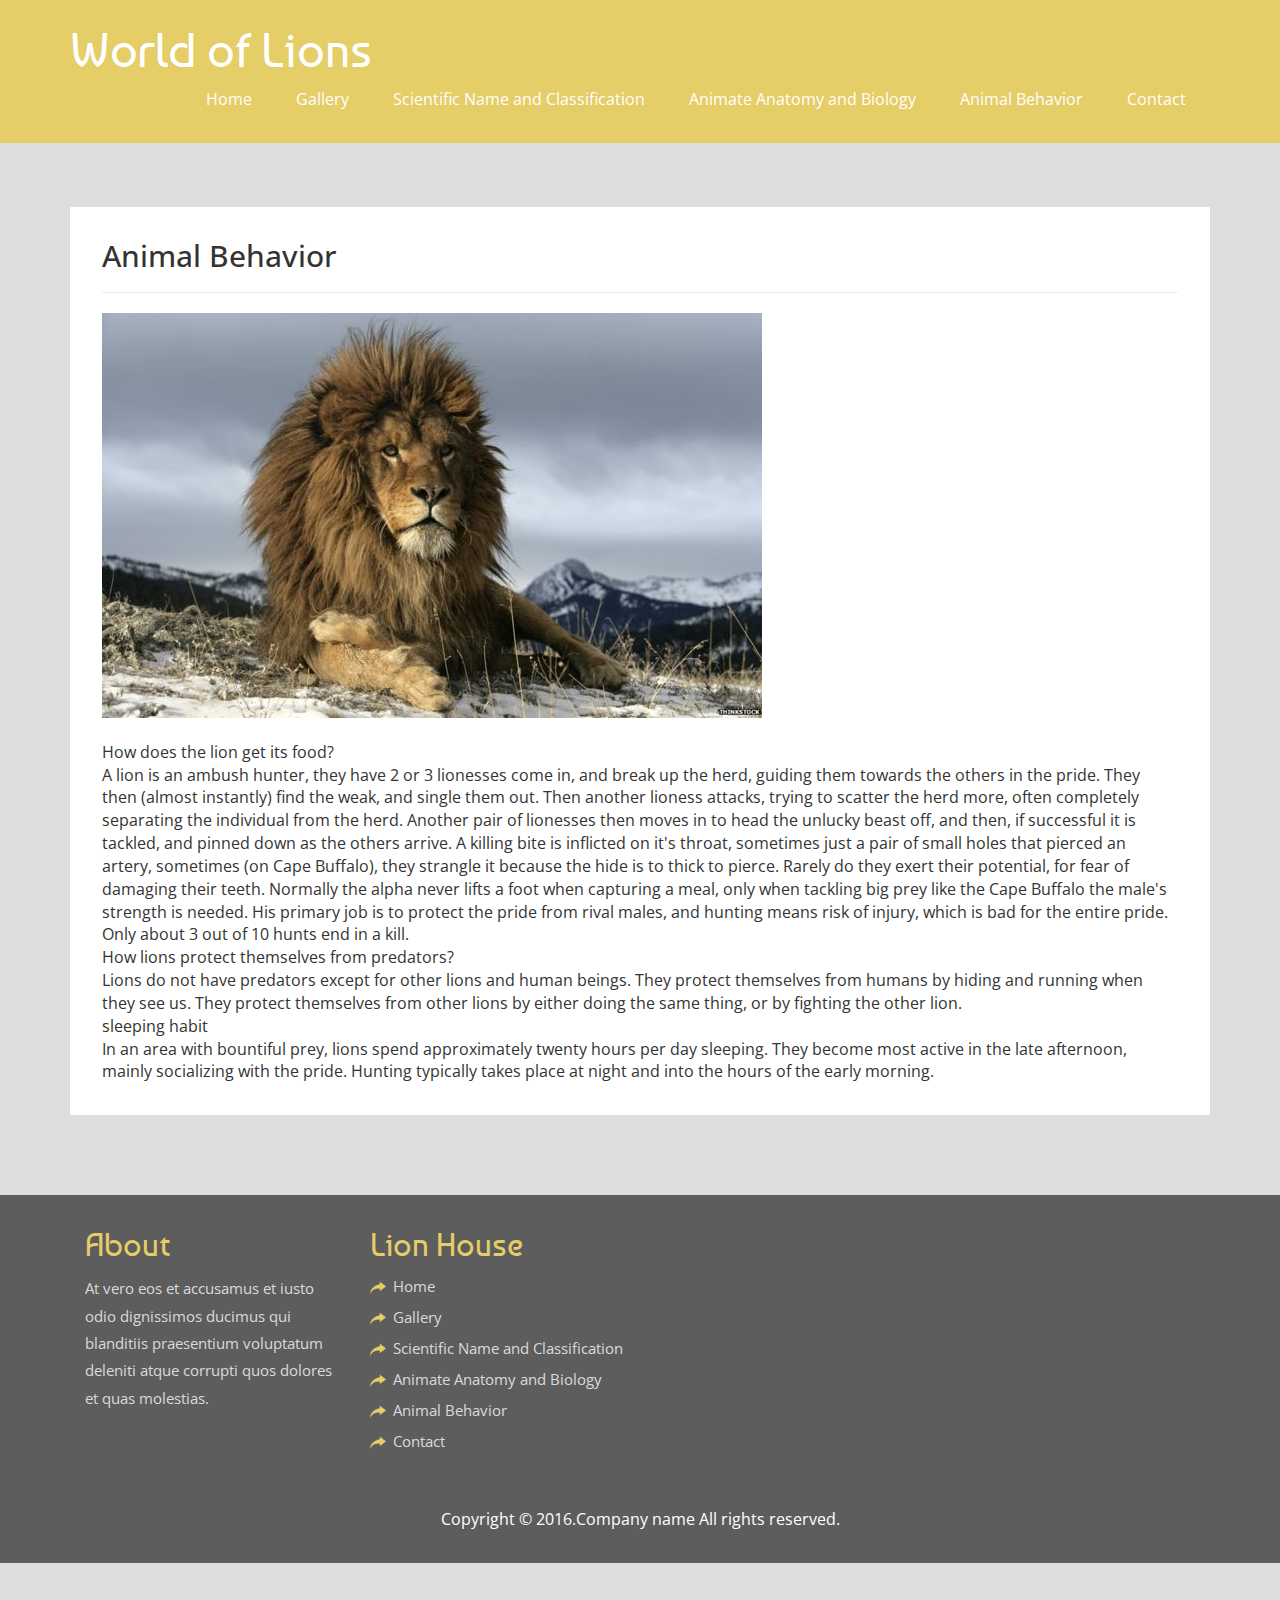
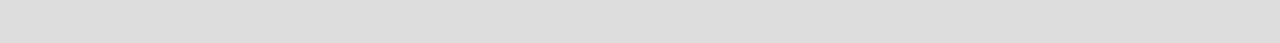
<file: about2.html>
<!DOCTYPE HTML>
<html>
<head>
<title>About</title>
<link href="css/bootstrap.css" rel="stylesheet" type="text/css" media="all">
<!-- jQuery (necessary for Bootstrap's JavaScript plugins) -->
<script src="js/jquery-1.11.0.min.js"></script>
<!-- Custom Theme files -->
<link href="css/style.css" rel="stylesheet" type="text/css" media="all"/>
<!-- Custom Theme files -->
<meta name="viewport" content="width=device-width, initial-scale=1">
<meta http-equiv="Content-Type" content="text/html; charset=utf-8" />
<meta name="keywords" content="Horse Farm Responsive web template, Bootstrap Web Templates, Flat Web Templates, Andriod Compatible web template, 
Smartphone Compatible web template, free webdesigns for Nokia, Samsung, LG, SonyErricsson, Motorola web design" />
<script type="application/x-javascript"> addEventListener("load", function() { setTimeout(hideURLbar, 0); }, false); function hideURLbar(){ window.scrollTo(0,1); } </script>
<!--Google Fonts-->
<link href='https://fonts.googleapis.com/css?family=Open+Sans+Condensed:300,300italic,700' rel='stylesheet' type='text/css'>
<link href='https://fonts.googleapis.com/css?family=Baumans' rel='stylesheet' type='text/css'>
</head>
<body>
<!--header start here-->
<div class="banner-two">
  <div class="header">
	<div class="container">
		 <div class="header-main">
				<div class="logo">
					<h1><a href="index.html">World of Lions</a></h1>
				</div>
				<div class="top-nav">
				<nav class="cl-effect-20">
					<span class="menu"> <img src="images/icon.png" alt=""/></span>
					<ul class="res">
					  <li><a href="index.html" class="active">Home</a></li> 
						<li><a href="gallery.html">Gallery</a></li> 
						<li><a href="about.html">Scientific Name and Classification</a></li> 
						<li><a href="about1.html">Animate Anatomy and Biology</a></li> 
						<li><a href="about2.html">Animal Behavior</a></li> 
						<li><a href="contact.html">Contact</a></li> 
						<!--<li><a href="typo.html">Typo</a></li>-->
						<!--<li><a href="contact.html">Contact</a></li> -->
				   </ul>
				</nav>
					<!-- script-for-menu -->
						 <script>
						   $( "span.menu" ).click(function() {
							 $( "ul.res" ).slideToggle( 300, function() {
							 // Animation complete.
							  });
							 });
						</script>
		        <!-- /script-for-menu -->
				</div>
		 <div class="clearfix"> </div>
	  </div>
	</div>
 </div>
</div>
<!--header end here-->
<!--about start here-->
<div class="about">
  <div class="container">
  	<div class="about-main" style="padding: 2em;">
			<h2>Animal Behavior</h2>
			<hr/>
			<a href="single.html"><img src="images/ab.jpg" alt="" class="img-responsive"></a>
			<div class="clearfix"></div>
			<br/>
			<div class="team">
				How does the lion get its food?
 <br/>
A lion is an ambush hunter, they have 2 or 3 lionesses come in, and break up the herd, guiding them towards the others in the pride. They then (almost instantly) find the weak, and single them out. Then another lioness attacks, trying to scatter the herd more, often completely separating the individual from the herd. Another pair of lionesses then moves in to head the unlucky beast off, and then, if successful it is tackled, and pinned down as the others arrive.
A killing bite is inflicted on it's throat, sometimes just a pair of small holes that pierced an artery, sometimes (on Cape Buffalo), they strangle it because the hide is to thick to pierce. Rarely do they exert their potential, for fear of damaging their teeth.
Normally the alpha never lifts a foot when capturing a meal, only when tackling big prey like the Cape Buffalo the male's strength is needed. His primary job is to protect the pride from rival males, and hunting means risk of injury, which is bad for the entire pride.
 <br/>
Only about 3 out of 10 hunts end in a kill.
 
 <br/>
How lions protect themselves from predators?
 <br/>
Lions do not have predators except for other lions and human beings. They protect themselves from humans by hiding and running when they see us. They protect themselves from other lions by either doing the same thing, or by fighting the other lion.
			
<br/>
sleeping habit
<br/>
In an area with bountiful prey, lions spend approximately twenty hours per day sleeping. They become most active in the late afternoon, mainly socializing with the pride. Hunting typically takes place at night and into the hours of the early morning.
			</div>
		</div>
</div>
<!--about end here-->
<!--footer start here-->
<div class="footer">
	<div class="container">
		<div class="footer-main">
		    <div class="col-md-3 ftr-grid">
		    	<h3>About</h3>
		    	<p>At vero eos et accusamus et iusto odio dignissimos ducimus qui blanditiis praesentium voluptatum deleniti atque corrupti quos dolores et quas molestias.</p>
		    </div>
		    <div class="col-md-3 ftr-grid">
		    	<h3>Lion House</h3>
		    	<ul>
					  <li><a href="index.html" class="active">Home</a></li> 
						<li><a href="gallery.html">Gallery</a></li> 
						<li><a href="about.html">Scientific Name and Classification</a></li> 
						<li><a href="about1.html">Animate Anatomy and Biology</a></li> 
						<li><a href="#">Animal Behavior</a></li> 
						<li><a href="contact.html">Contact</a></li> 
		    	</ul>
		    </div>
		    <!--<div class="col-md-3 ftr-grid">
		    	<h3>Contact</h3>
		    	<input type="text" value="Email" onFocus="this.value = '';" onBlur="if (this.value == '') {this.value = 'Email';}">
		    	<input type="submit" value="Subscribe">
		    </div>
		    <div class="col-md-3 ftr-grid">
		    	<h3>Follow Us</h3>
		    	<ul>
		    		<li><a href="#">Facebook</a></li>
		    		<li><a href="#">Twitter</a></li>
		    		<li><a href="#">Google +</a></li>
		    		<li><a href="#">Skype</a></li>
		    	</ul>
		    </div>-->
			<div class="clearfix"> </div>
		</div>
		<div class="copy-right">
			   <p>Copyright &copy; 2016.Company name All rights reserved.</p>
		   </div>
	</div>
</div>
<!--footer end here-->
</body>
</html>
</file>
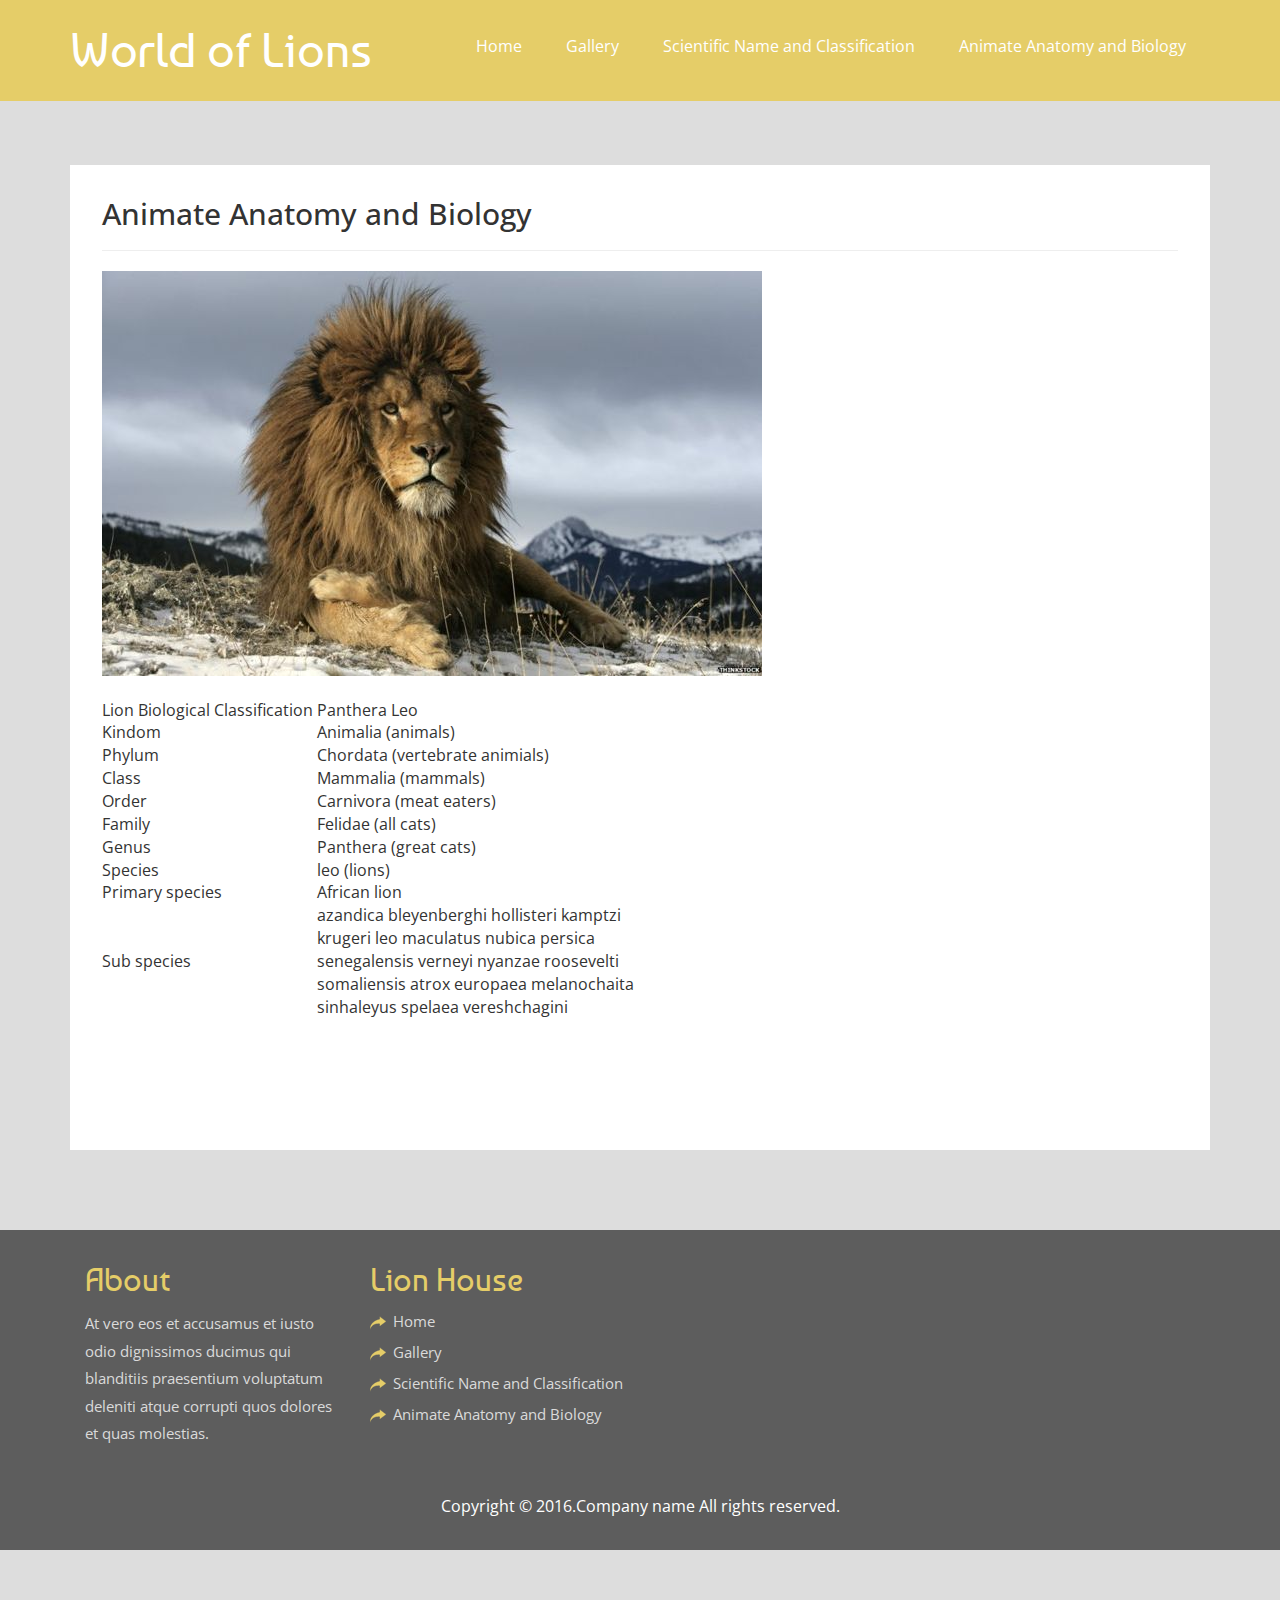
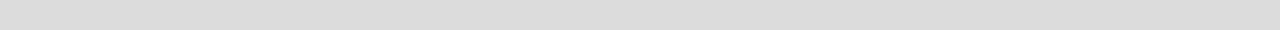
<file: about3.html>
<!DOCTYPE HTML>
<html>
<head>
<title>About</title>
<link href="css/bootstrap.css" rel="stylesheet" type="text/css" media="all">
<!-- jQuery (necessary for Bootstrap's JavaScript plugins) -->
<script src="js/jquery-1.11.0.min.js"></script>
<!-- Custom Theme files -->
<link href="css/style.css" rel="stylesheet" type="text/css" media="all"/>
<!-- Custom Theme files -->
<meta name="viewport" content="width=device-width, initial-scale=1">
<meta http-equiv="Content-Type" content="text/html; charset=utf-8" />
<meta name="keywords" content="Horse Farm Responsive web template, Bootstrap Web Templates, Flat Web Templates, Andriod Compatible web template, 
Smartphone Compatible web template, free webdesigns for Nokia, Samsung, LG, SonyErricsson, Motorola web design" />
<script type="application/x-javascript"> addEventListener("load", function() { setTimeout(hideURLbar, 0); }, false); function hideURLbar(){ window.scrollTo(0,1); } </script>
<!--Google Fonts-->
<link href='https://fonts.googleapis.com/css?family=Open+Sans+Condensed:300,300italic,700' rel='stylesheet' type='text/css'>
<link href='https://fonts.googleapis.com/css?family=Baumans' rel='stylesheet' type='text/css'>
</head>
<body>
<!--header start here-->
<div class="banner-two">
  <div class="header">
	<div class="container">
		 <div class="header-main">
				<div class="logo">
					<h1><a href="index.html">World of Lions</a></h1>
				</div>
				<div class="top-nav">
				<nav class="cl-effect-20">
					<span class="menu"> <img src="images/icon.png" alt=""/></span>
					<ul class="res">
					  <li><a href="index.html" class="active">Home</a></li> 
						<li><a href="gallery.html">Gallery</a></li> 
						<li><a href="about.html">Scientific Name and Classification</a></li> 
						<li><a href="about1.html">Animate Anatomy and Biology</a></li> 
						<!--<li><a href="typo.html">Typo</a></li>-->
						<!--<li><a href="contact.html">Contact</a></li> -->
				   </ul>
				</nav>
					<!-- script-for-menu -->
						 <script>
						   $( "span.menu" ).click(function() {
							 $( "ul.res" ).slideToggle( 300, function() {
							 // Animation complete.
							  });
							 });
						</script>
		        <!-- /script-for-menu -->
				</div>
		 <div class="clearfix"> </div>
	  </div>
	</div>
 </div>
</div>
<!--header end here-->
<!--about start here-->
<div class="about">
  <div class="container">
  	<div class="about-main" style="padding: 2em;">
			<h2>Animate Anatomy and Biology</h2>
			<hr/>
			<a href="single.html"><img src="images/ab.jpg" alt="" class="img-responsive"></a>
			<div class="clearfix"></div>
			<br/>
			<div class="team">
				 	<table style="width: 50%; margin-bottom: 100px;">
				 		<tr>
				 			<td width="40%">Lion Biological Classification</td>
				 			<td>Panthera Leo</td>
				 		</tr>
				 		<tr>
				 			<td width="30%">Kindom</td>
				 			<td>Animalia (animals)</td>
				 		</tr>
				 		<tr>
				 			<td>Phylum</td>
				 			<td>Chordata (vertebrate animials)</td>
				 		</tr>
				 		<tr>
				 			<td>Class</td>
				 			<td>Mammalia (mammals)</td>
				 		</tr>
				 		<tr>
				 			<td>Order</td>
				 			<td>Carnivora (meat eaters)</td>
				 		</tr>
				 		<tr>
				 			<td>Family</td>
				 			<td>Felidae (all cats)</td>
				 		</tr>
				 		<tr>
				 			<td>Genus</td>
				 			<td>Panthera (great cats)</td>
				 		</tr>
				 		<tr>
				 			<td>Species</td>
				 			<td>leo (lions)</td>
				 		</tr>		 	
				 		<tr>
				 			<td>Primary species</td>
				 			<td>African lion</td>
				 		</tr>	
				 		<tr>
				 			<td>
				 					Sub species
				 			</td>
				 			<td>
								azandica
								bleyenberghi
								hollisteri
								kamptzi
								krugeri
								leo
								maculatus
								nubica
								persica
								senegalensis
								verneyi
								nyanzae
								roosevelti
								somaliensis
								atrox
								europaea
								melanochaita
								sinhaleyus
								spelaea
								vereshchagini
				 			</td>
				 		</tr>	 			 					 				 		
				 	</table>
			</div>
		</div>
</div>
<!--about end here-->
<!--footer start here-->
<div class="footer">
	<div class="container">
		<div class="footer-main">
		    <div class="col-md-3 ftr-grid">
		    	<h3>About</h3>
		    	<p>At vero eos et accusamus et iusto odio dignissimos ducimus qui blanditiis praesentium voluptatum deleniti atque corrupti quos dolores et quas molestias.</p>
		    </div>
		    <div class="col-md-3 ftr-grid">
		    	<h3>Lion House</h3>
		    	<ul>
					  <li><a href="index.html" class="active">Home</a></li> 
						<li><a href="gallery.html">Gallery</a></li> 
						<li><a href="about.html">Scientific Name and Classification</a></li> 
						<li><a href="#">Animate Anatomy and Biology</a></li> 
		    	</ul>
		    </div>
		    <!--<div class="col-md-3 ftr-grid">
		    	<h3>Contact</h3>
		    	<input type="text" value="Email" onFocus="this.value = '';" onBlur="if (this.value == '') {this.value = 'Email';}">
		    	<input type="submit" value="Subscribe">
		    </div>
		    <div class="col-md-3 ftr-grid">
		    	<h3>Follow Us</h3>
		    	<ul>
		    		<li><a href="#">Facebook</a></li>
		    		<li><a href="#">Twitter</a></li>
		    		<li><a href="#">Google +</a></li>
		    		<li><a href="#">Skype</a></li>
		    	</ul>
		    </div>-->
			<div class="clearfix"> </div>
		</div>
		<div class="copy-right">
			   <p>Copyright &copy; 2016.Company name All rights reserved.</p>
		   </div>
	</div>
</div>
<!--footer end here-->
</body>
</html>
</file>
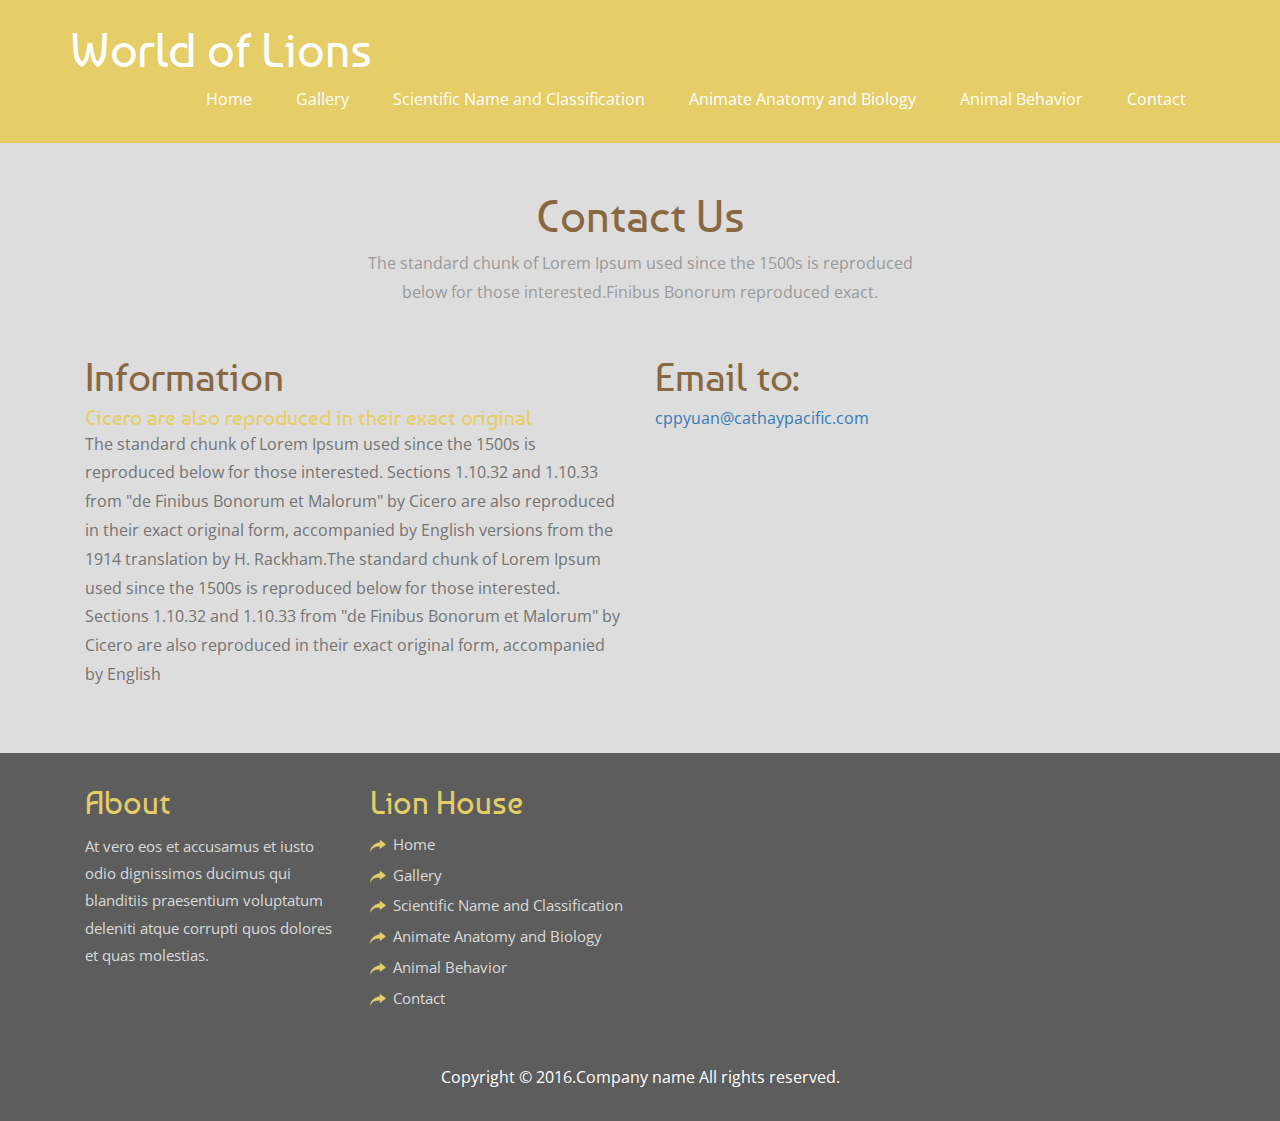
<file: contact.html>
<!DOCTYPE HTML>
<html>
<head>
<title>Contact</title>
<link href="css/bootstrap.css" rel="stylesheet" type="text/css" media="all">
<!-- jQuery (necessary for Bootstrap's JavaScript plugins) -->
<script src="js/jquery-1.11.0.min.js"></script>
<!-- Custom Theme files -->
<link href="css/style.css" rel="stylesheet" type="text/css" media="all"/>
<!-- Custom Theme files -->
<meta name="viewport" content="width=device-width, initial-scale=1">
<meta http-equiv="Content-Type" content="text/html; charset=utf-8" />
<meta name="keywords" content="Horse Farm Responsive web template, Bootstrap Web Templates, Flat Web Templates, Andriod Compatible web template, 
Smartphone Compatible web template, free webdesigns for Nokia, Samsung, LG, SonyErricsson, Motorola web design" />
<script type="application/x-javascript"> addEventListener("load", function() { setTimeout(hideURLbar, 0); }, false); function hideURLbar(){ window.scrollTo(0,1); } </script>
<!--Google Fonts-->
<link href='https://fonts.googleapis.com/css?family=Baumans' rel='stylesheet' type='text/css'>
<link href='https://fonts.googleapis.com/css?family=Open+Sans+Condensed:300,300italic,700' rel='stylesheet' type='text/css'>
</head>
<body>
<!--header start here-->
<div class="banner-two">
  <div class="header">
	<div class="container">
		 <div class="header-main">
				<div class="logo">
					<h1><a href="index.html">World of Lions</a></h1>
				</div>
				<div class="top-nav">
				<nav class="cl-effect-20">
					<span class="menu"> <img src="images/icon.png" alt=""/></span>
					<ul class="res">
					  <li><a href="index.html" class="active">Home</a></li> 
						<li><a href="gallery.html">Gallery</a></li> 
						<li><a href="about.html">Scientific Name and Classification</a></li> 
						<li><a href="about1.html">Animate Anatomy and Biology</a></li> 
						<li><a href="about2.html">Animal Behavior</a></li> 
						<li><a href="contact.html">Contact</a></li> 
				   </ul>
				</nav>
					<!-- script-for-menu -->
						 <script>
						   $( "span.menu" ).click(function() {
							 $( "ul.res" ).slideToggle( 300, function() {
							 // Animation complete.
							  });
							 });
						</script>
		        <!-- /script-for-menu -->
				</div>
		 <div class="clearfix"> </div>
	  </div>
	</div>
 </div>
</div>
<!--header end here-->
<!--map start here-->

<!--map end here-->
<!--contact start here-->
<div class="contact">
	<div class="container">
		<div class="contact-main">
			<div class="contact-top">
				<h2>Contact Us</h2>
				<p>The standard chunk of Lorem Ipsum used since the 1500s is reproduced below for those interested.Finibus Bonorum reproduced exact.</p>
			</div>
			<div class="col-md-6 contact-left">
				<h3>Information</h3>
				<h4>Cicero are also reproduced in their exact original</h4>
				<p>The standard chunk of Lorem Ipsum used since the 1500s is reproduced below for those interested. Sections 1.10.32 and 1.10.33 from "de Finibus Bonorum et Malorum" by Cicero are also reproduced in their exact original form, accompanied by English versions from the 1914 translation by H. Rackham.The standard chunk of Lorem Ipsum used since the 1500s is reproduced below for those interested. Sections 1.10.32 and 1.10.33 from "de Finibus Bonorum et Malorum" by Cicero are also reproduced in their exact original form, accompanied by English </p>
			</div>
			<div class="col-md-6 contact-right">
				<h3>Email to:</h3>
				<div>
					<a href="mailto:cppyuan@cathaypacific.com">cppyuan@cathaypacific.com</a>
				</div>
			</div>
		  <div class="clearfix"> </div>
		</div>
	</div>
</div>
<!--contact end here-->
<!--footer start here-->
<div class="footer">
	<div class="container">
		<div class="footer-main">
		    <div class="col-md-3 ftr-grid">
		    	<h3>About</h3>
		    	<p>At vero eos et accusamus et iusto odio dignissimos ducimus qui blanditiis praesentium voluptatum deleniti atque corrupti quos dolores et quas molestias.</p>
		    </div>
		    <div class="col-md-3 ftr-grid">
		    	<h3>Lion House</h3>
		    	<ul>
					  <li><a href="index.html" class="active">Home</a></li> 
						<li><a href="gallery.html">Gallery</a></li> 
						<li><a href="about.html">Scientific Name and Classification</a></li> 
						<li><a href="about1.html">Animate Anatomy and Biology</a></li> 
						<li><a href="about2.html">Animal Behavior</a></li> 
						<li><a href="contact.html">Contact</a></li> 
		    	</ul>
		    </div>
			<div class="clearfix"> </div>
		</div>
		<div class="copy-right">
			   <p>Copyright &copy; 2016.Company name All rights reserved.</p>
		   </div>
	</div>
</div>
<!--footer end here-->
</body>
</html>
</file>
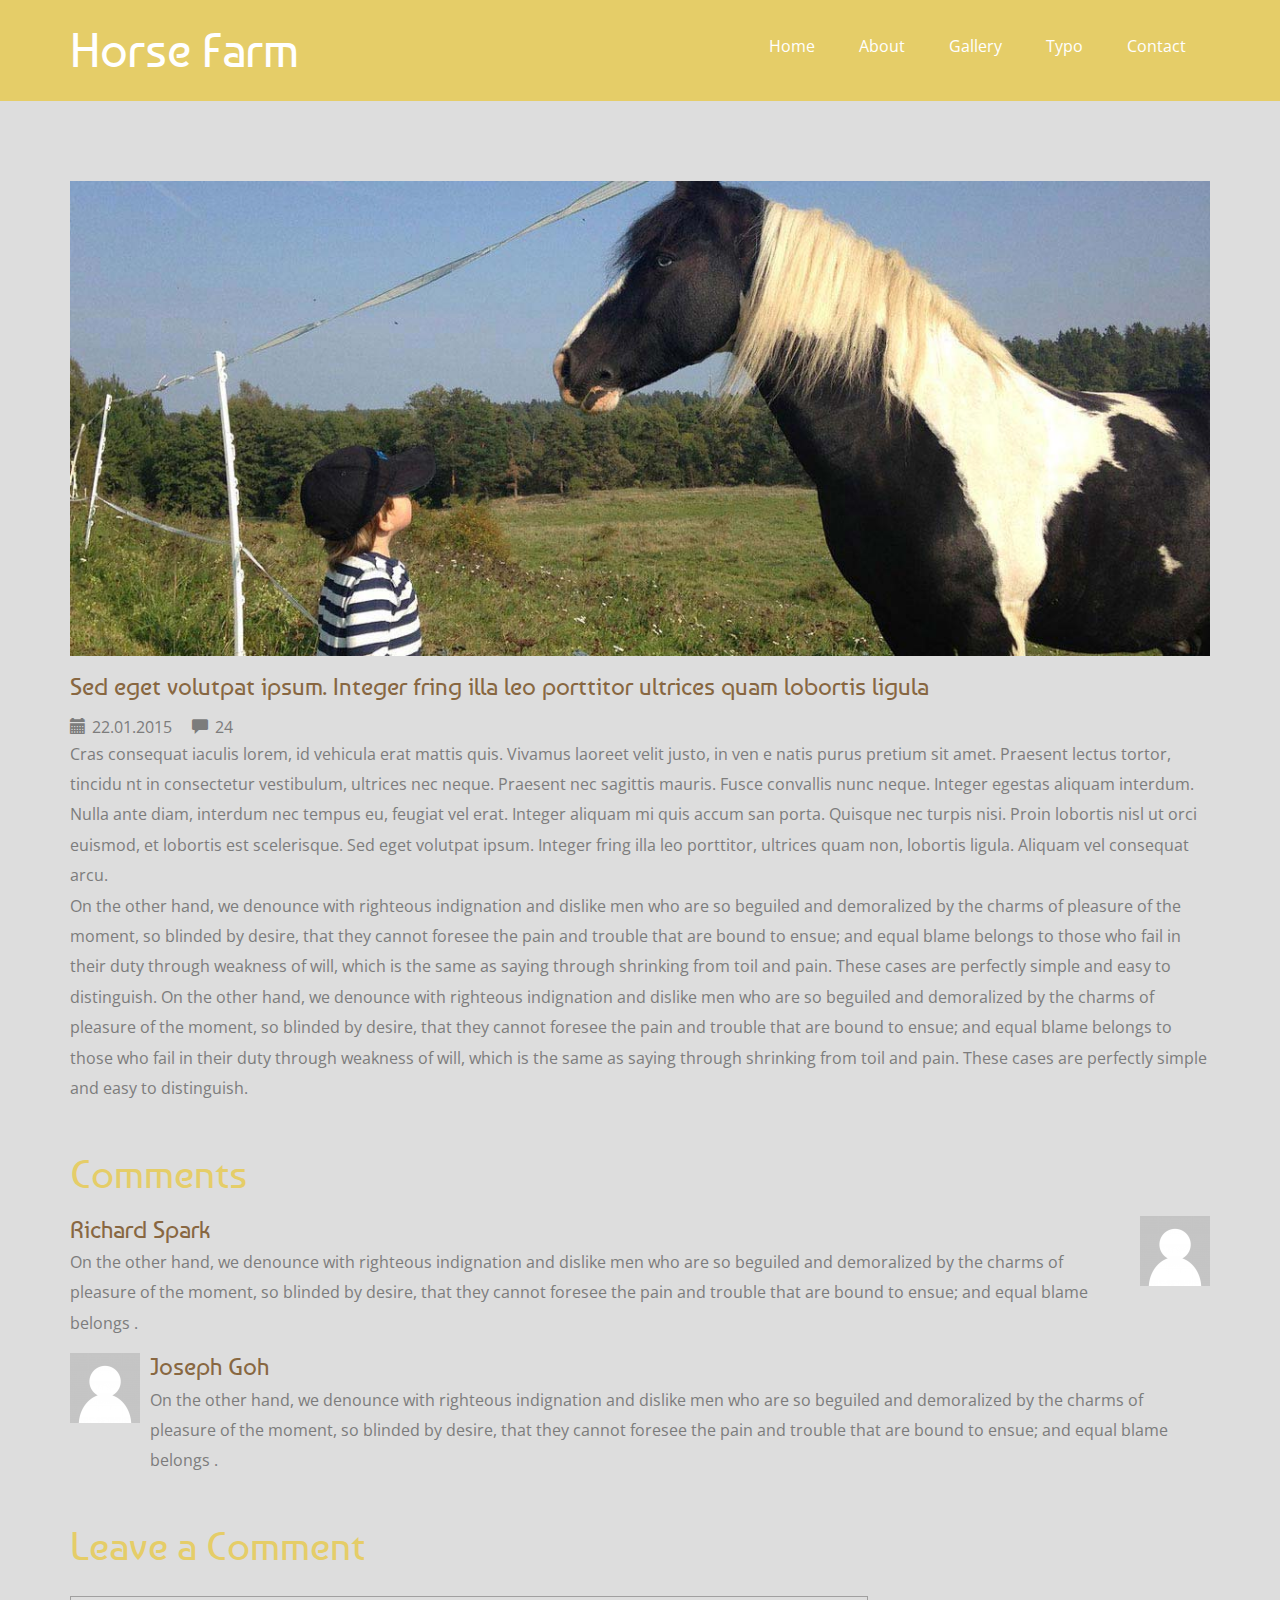
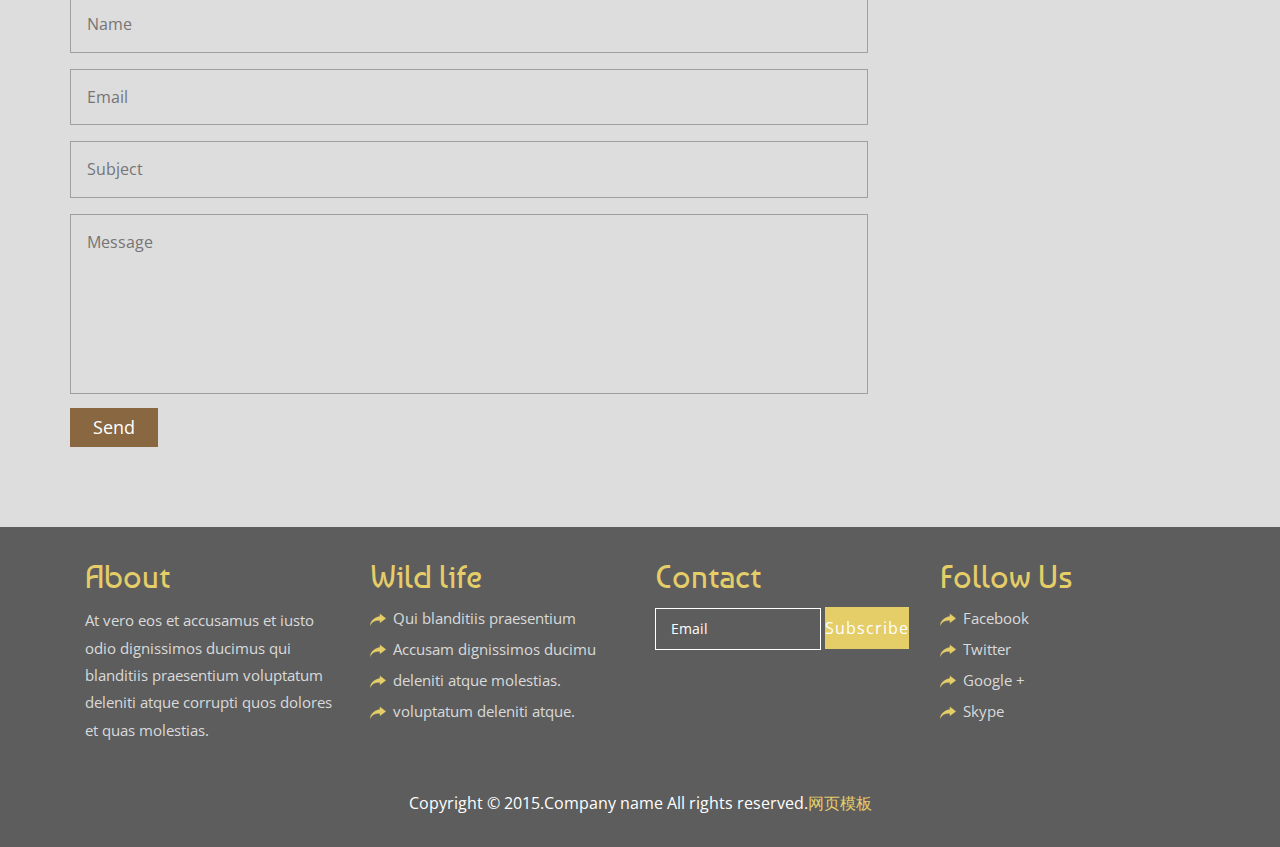
<file: single.html>
<!DOCTYPE HTML>
<html>
<head>
<title>Single</title>
<link href="css/bootstrap.css" rel="stylesheet" type="text/css" media="all">
<!-- jQuery (necessary for Bootstrap's JavaScript plugins) -->
<script src="js/jquery-1.11.0.min.js"></script>
<!-- Custom Theme files -->
<link href="css/style.css" rel="stylesheet" type="text/css" media="all"/>
<!-- Custom Theme files -->
<meta name="viewport" content="width=device-width, initial-scale=1">
<meta http-equiv="Content-Type" content="text/html; charset=utf-8" />
<meta name="keywords" content="Horse Farm Responsive web template, Bootstrap Web Templates, Flat Web Templates, Andriod Compatible web template, 
Smartphone Compatible web template, free webdesigns for Nokia, Samsung, LG, SonyErricsson, Motorola web design" />
<script type="application/x-javascript"> addEventListener("load", function() { setTimeout(hideURLbar, 0); }, false); function hideURLbar(){ window.scrollTo(0,1); } </script>
<!--Google Fonts-->
<link href='https://fonts.googleapis.com/css?family=Baumans' rel='stylesheet' type='text/css'>
<link href='https://fonts.googleapis.com/css?family=Open+Sans+Condensed:300,300italic,700' rel='stylesheet' type='text/css'>
</head>
<body>
<!--header start here-->
<div class="banner-two">
  <div class="header">
	<div class="container">
		 <div class="header-main">
				<div class="logo">
					<h1><a href="index.html">Horse Farm</a></h1>
				</div>
				<div class="top-nav">
				<nav class="cl-effect-20">
					<span class="menu"> <img src="images/icon.png" alt=""/></span>
					<ul class="res">
					   <li><a href="index.html" class="active">Home</a></li> 
						<li><a href="about.html">About</a></li> 
						<li><a href="gallery.html">Gallery</a></li> 
						<li><a href="typo.html">Typo</a></li> 
						<li><a href="contact.html">Contact</a></li> 
				   </ul>
				</nav>
					<!-- script-for-menu -->
						 <script>
						   $( "span.menu" ).click(function() {
							 $( "ul.res" ).slideToggle( 300, function() {
							 // Animation complete.
							  });
							 });
						</script>
		        <!-- /script-for-menu -->
				</div>
		 <div class="clearfix"> </div>
	  </div>
	</div>
 </div>
</div>
<!--header end here-->
<!--single-->
			<div class="container">
				<div class="single">
						<img class="img-responsive" src="images/b1.jpg" alt="">
					<div class=" single-grid">
						<h2>Sed eget volutpat ipsum. Integer fring illa leo porttitor ultrices quam lobortis ligula</h2>				
							<div class="cal">
							<ul>
								<li><span><i class="glyphicon glyphicon-calendar"> </i>22.01.2015</span></li>
								<li><a href="#"><i class="glyphicon glyphicon-comment"> </i>24</a></li>
							</ul>
						</div>	  						
						<p>Cras consequat iaculis lorem, id vehicula erat mattis quis. Vivamus laoreet velit justo, in ven e natis purus pretium sit amet. Praesent lectus tortor, tincidu nt in consectetur vestibulum, ultrices nec neque. Praesent nec sagittis mauris. Fusce convallis nunc neque. Integer egestas aliquam interdum. Nulla ante diam, interdum nec tempus eu, feugiat vel erat. Integer aliquam mi quis accum san porta.
						Quisque nec turpis nisi. Proin lobortis nisl ut orci euismod, et lobortis est scelerisque. Sed eget volutpat ipsum. Integer fring illa leo porttitor, ultrices quam non, lobortis ligula. Aliquam vel consequat arcu.</p>
						<p>On the other hand, we denounce with righteous indignation and dislike men who are so beguiled and demoralized by the charms of pleasure of the moment, so blinded by desire, that they cannot foresee the pain and trouble that are bound to ensue; and equal blame belongs to those who fail in their duty through weakness of will, which is the same as saying through shrinking from toil and pain. These cases are perfectly simple and easy to distinguish.
							On the other hand, we denounce with righteous indignation and dislike men who are so beguiled and demoralized by the charms of pleasure of the moment, so blinded by desire, that they cannot foresee the pain and trouble that are bound to ensue; and equal blame belongs to those who fail in their duty through weakness of will, which is the same as saying through shrinking from toil and pain. These cases are perfectly simple and easy to distinguish.</p>
					</div>
					<div class="comments-top">
						<h3>Comments</h3>
						<div class="media">
					      	<div class="media-body">
						        <h4 class="media-heading">	Richard Spark</h4>
						        <p>On the other hand, we denounce with righteous indignation and dislike men who are so beguiled and demoralized by the charms of pleasure of the moment, so blinded by desire, that they cannot foresee the pain and trouble that are bound to ensue; and equal blame belongs .  </p>
					      	</div>
					      <div class="media-right">
					        <a href="#">
								<img src="images/si.png" alt=""> </a>
					      </div>
					 </div>
					  <div class="media">
					      <div class="media-left">
					        <a href="#">
					        	<img src="images/si.png" alt="">
					        </a>
					      </div>
					      <div class="media-body">
					        <h4 class="media-heading">Joseph Goh</h4>
					        <p>On the other hand, we denounce with righteous indignation and dislike men who are so beguiled and demoralized by the charms of pleasure of the moment, so blinded by desire, that they cannot foresee the pain and trouble that are bound to ensue; and equal blame belongs .  </p>
					      </div>
					     
					    </div>
    				</div>
    				<div class="comment-bottom">
    					<h3>Leave a Comment</h3>
    					<form>	
						<input type="text" placeholder="Name">
				        <input type="text" placeholder="Email">
						 <input type="text" placeholder="Subject">
						<textarea placeholder="Message"></textarea>
							<input type="submit" value="Send">
					</form>
    				</div>
				</div>	
			</div>			
<!--//single-->
<!--footer start here-->
<div class="footer">
	<div class="container">
		<div class="footer-main">
		    <div class="col-md-3 ftr-grid">
		    	<h3>About</h3>
		    	<p>At vero eos et accusamus et iusto odio dignissimos ducimus qui blanditiis praesentium voluptatum deleniti atque corrupti quos dolores et quas molestias.</p>
		    </div>
		    <div class="col-md-3 ftr-grid">
		    	<h3>Wild life</h3>
		    	<ul>
		    		<li><a href="#">Qui blanditiis praesentium</a></li>
		    		<li><a href="#">Accusam dignissimos ducimu</a></li>
		    		<li><a href="#">deleniti atque  molestias.</a></li>
		    		<li><a href="#">voluptatum deleniti atque.</a></li>
		    	</ul>
		    </div>
		    <div class="col-md-3 ftr-grid">
		    	<h3>Contact</h3>
		    	<input type="text" value="Email" onfocus="this.value = '';" onblur="if (this.value == '') {this.value = 'Email';}">
		    	<input type="submit" value="Subscribe">
		    </div>
		    <div class="col-md-3 ftr-grid">
		    	<h3>Follow Us</h3>
		    	<ul>
		    		<li><a href="#">Facebook</a></li>
		    		<li><a href="#">Twitter</a></li>
		    		<li><a href="#">Google +</a></li>
		    		<li><a href="#">Skype</a></li>
		    	</ul>
		    </div>
			<div class="clearfix"> </div>
		</div>
		<div class="copy-right">
			   <p>Copyright &copy; 2015.Company name All rights reserved.<a target="_blank" href="http://www.cssmoban.com/">&#x7F51;&#x9875;&#x6A21;&#x677F;</a></p>
		</div>
	</div>
</div>
<!--footer end here-->
</body>
</html>
</file>
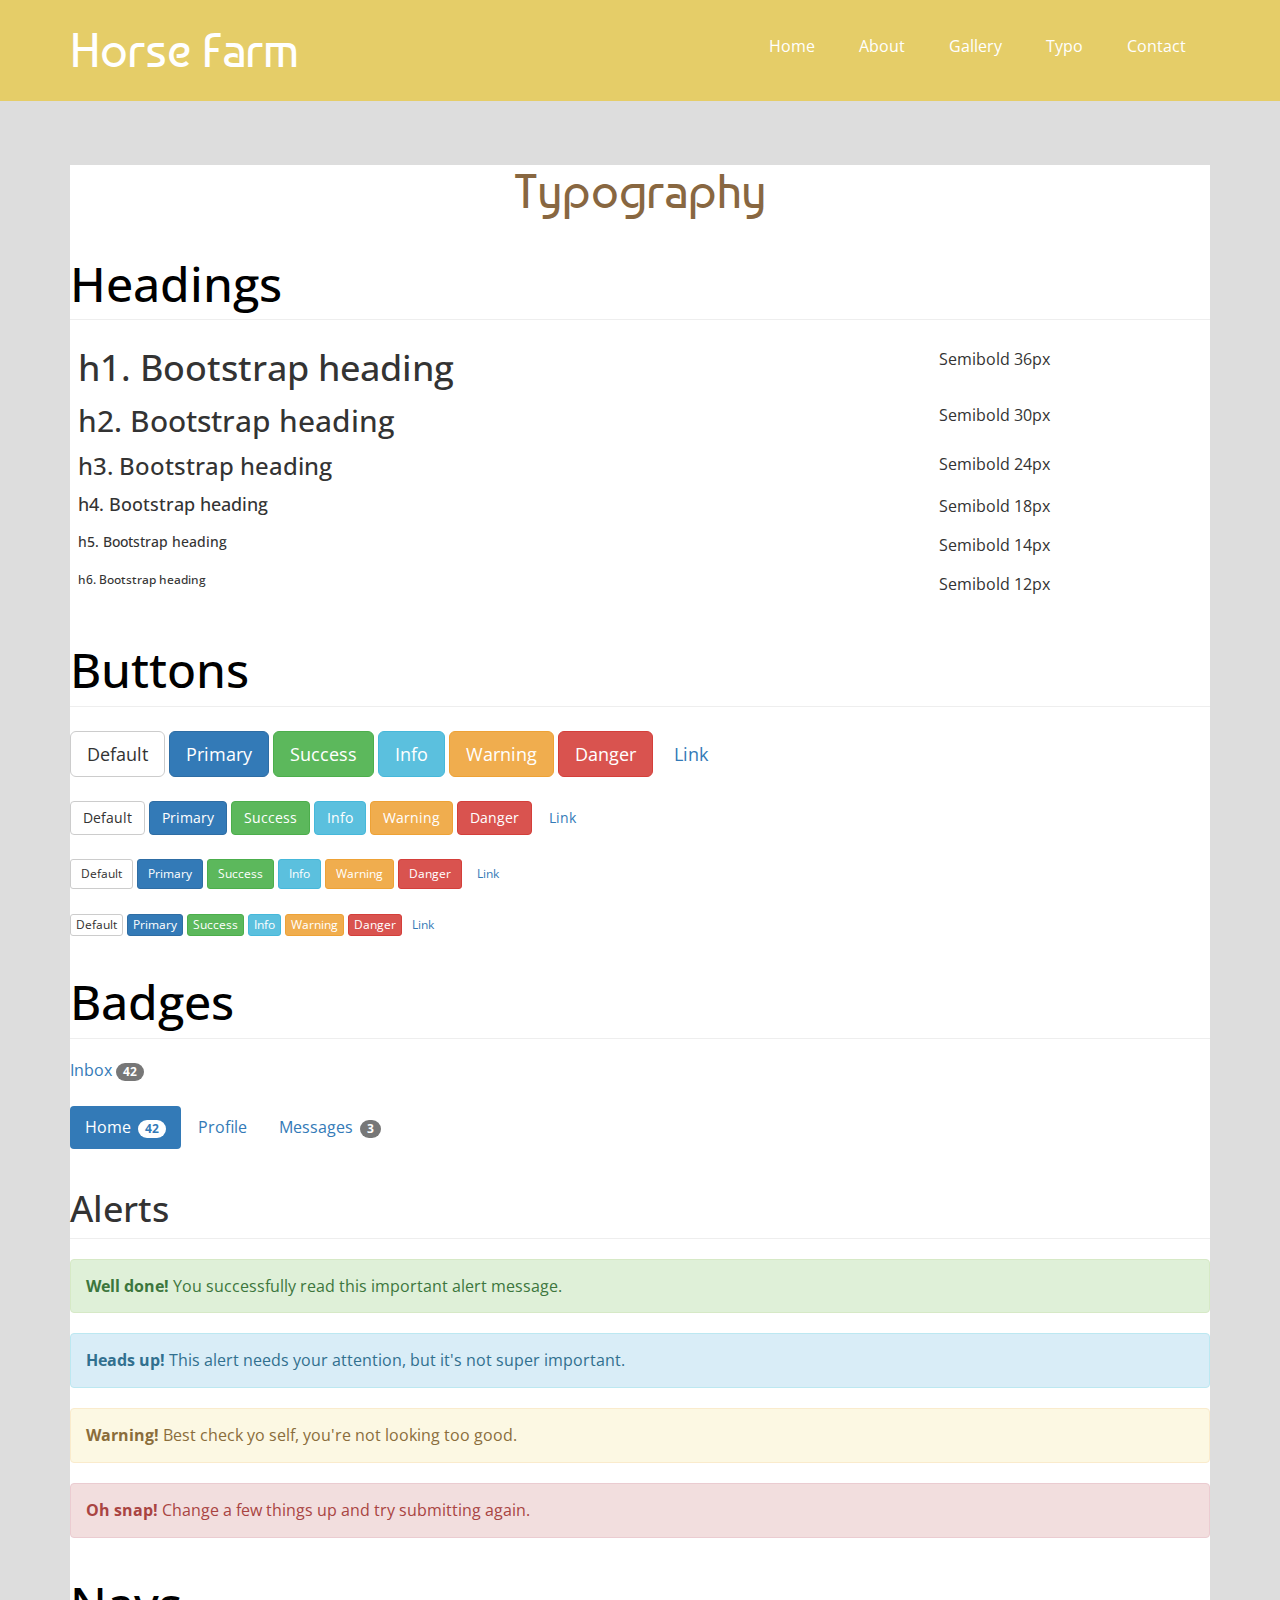
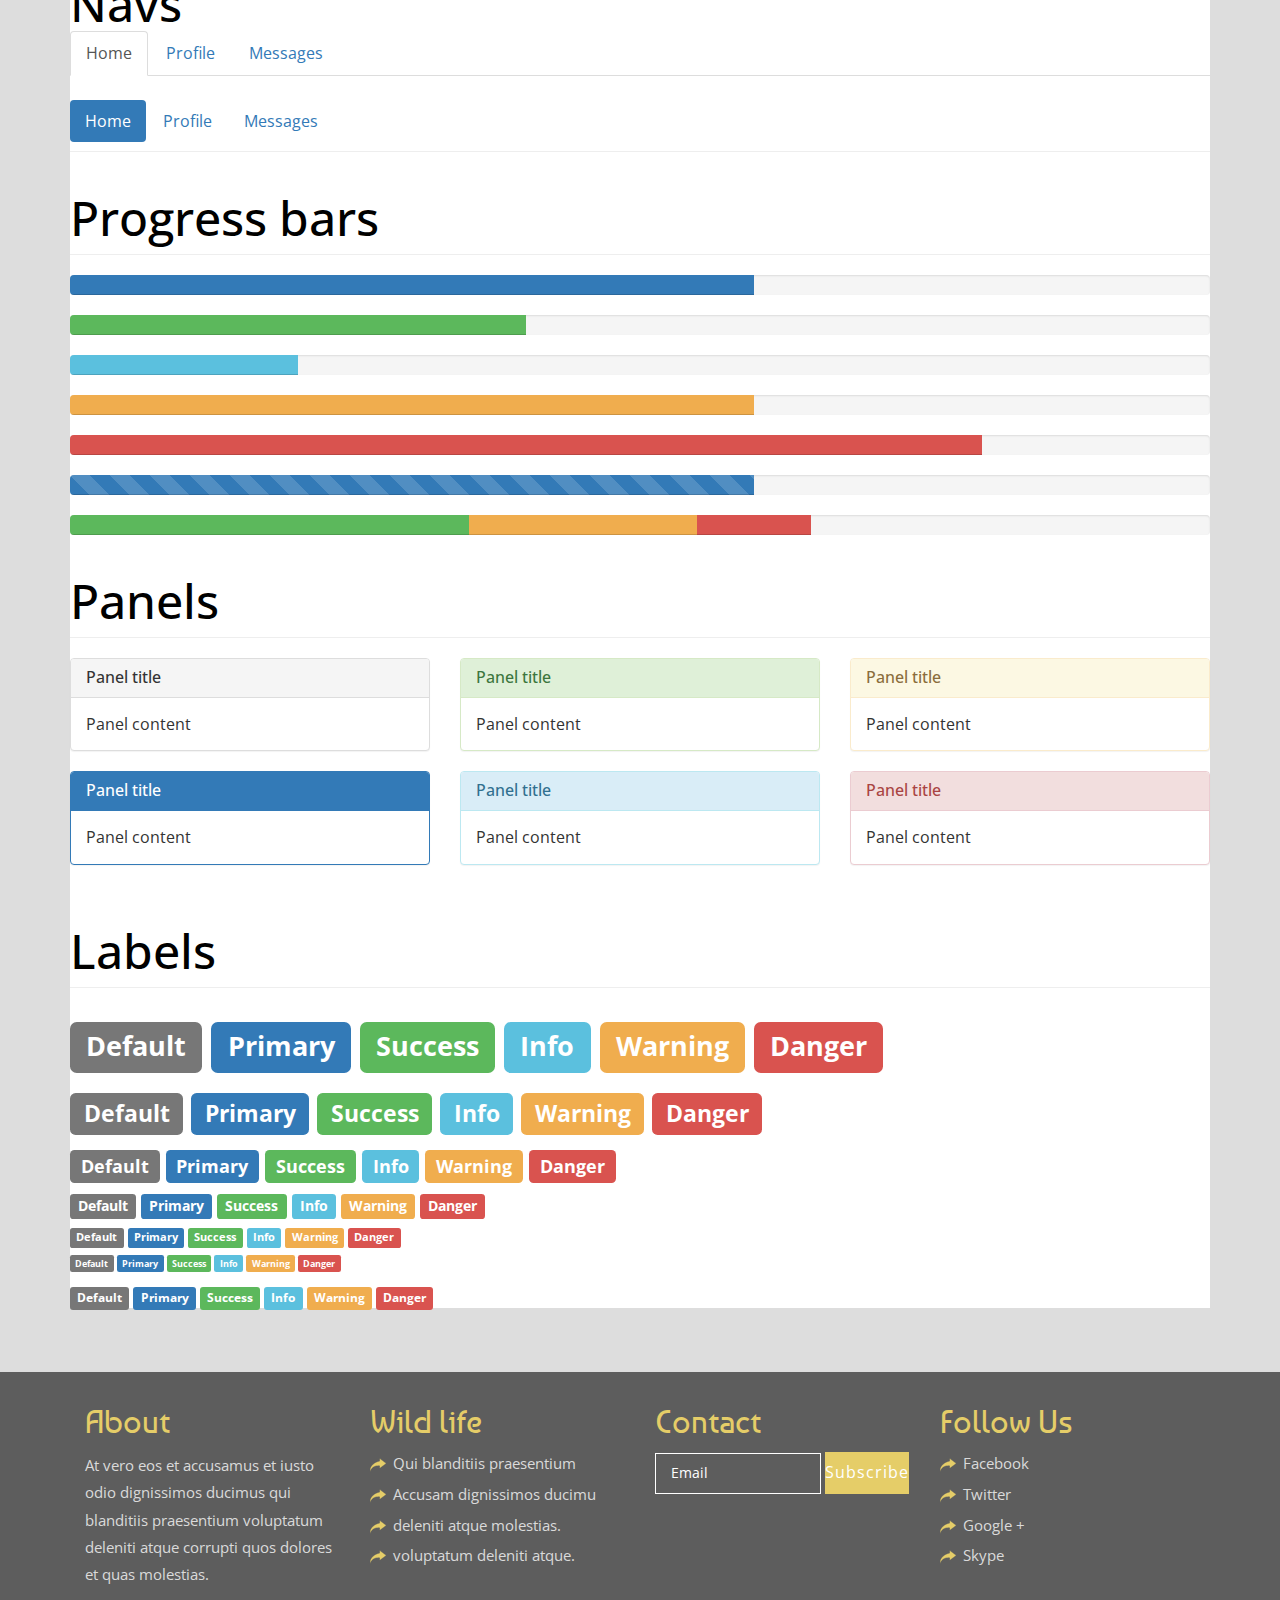
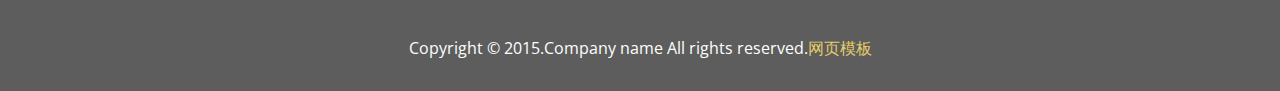
<file: typo.html>
<!DOCTYPE HTML>
<html>
<head>
<title>Typo</title>
<link href="css/bootstrap.css" rel="stylesheet" type="text/css" media="all">
<!-- jQuery (necessary for Bootstrap's JavaScript plugins) -->
<script src="js/jquery-1.11.0.min.js"></script>
<!-- Custom Theme files -->
<link href="css/style.css" rel="stylesheet" type="text/css" media="all"/>
<!-- Custom Theme files -->
<meta name="viewport" content="width=device-width, initial-scale=1">
<meta http-equiv="Content-Type" content="text/html; charset=utf-8" />
<meta name="keywords" content="Horse Farm Responsive web template, Bootstrap Web Templates, Flat Web Templates, Andriod Compatible web template, 
Smartphone Compatible web template, free webdesigns for Nokia, Samsung, LG, SonyErricsson, Motorola web design" />
<script type="application/x-javascript"> addEventListener("load", function() { setTimeout(hideURLbar, 0); }, false); function hideURLbar(){ window.scrollTo(0,1); } </script>
<!--Google Fonts-->
<link href='https://fonts.googleapis.com/css?family=Baumans' rel='stylesheet' type='text/css'>
<link href='https://fonts.googleapis.com/css?family=Open+Sans+Condensed:300,300italic,700' rel='stylesheet' type='text/css'>
</head>
<body>
<!--header start here-->
<div class="banner-two">
  <div class="header">
	<div class="container">
		 <div class="header-main">
				<div class="logo">
					<h1><a href="index.html">Horse Farm</a></h1>
				</div>
				<div class="top-nav">
				<nav class="cl-effect-20">
					<span class="menu"> <img src="images/icon.png" alt=""/></span>
					<ul class="res">
					   <li><a href="index.html" class="active">Home</a></li> 
						<li><a href="about.html">About</a></li> 
						<li><a href="gallery.html">Gallery</a></li> 
						<li><a href="typo.html">Typo</a></li> 
						<li><a href="contact.html">Contact</a></li> 
				   </ul>
				</nav>
					<!-- script-for-menu -->
						 <script>
						   $( "span.menu" ).click(function() {
							 $( "ul.res" ).slideToggle( 300, function() {
							 // Animation complete.
							  });
							 });
						</script>
		        <!-- /script-for-menu -->
				</div>
		 <div class="clearfix"> </div>
	  </div>
	</div>
 </div>
</div>
<!--header end here-->
<!--typo start here-->
<div class="typrography">
	<div class="container">
	<div class="page">
		<h3 class="typo1">Typography</h3>
		<!--button-->
		<div class="grid_3 grid_4">
			<div class="page-header">
       	<h3>Headings</h3>
      </div>
  
  <div class="bs-example">
    <table class="table">
      <tbody>
        <tr>
          <td><h1 id="h1-bootstrap-heading">h1. Bootstrap heading<a class="anchorjs-link" href="#h1.-bootstrap-heading"><span class="anchorjs-icon"></span></a></h1></td>
          <td class="type-info">Semibold 36px</td>
        </tr>
        <tr>
          <td><h2 id="h2-bootstrap-heading">h2. Bootstrap heading<a class="anchorjs-link" href="#h2.-bootstrap-heading"><span class="anchorjs-icon"></span></a></h2></td>
          <td class="type-info">Semibold 30px</td>
        </tr>
        <tr>
          <td><h3 id="h3-bootstrap-heading">h3. Bootstrap heading<a class="anchorjs-link" href="#h3.-bootstrap-heading"><span class="anchorjs-icon"></span></a></h3></td>
          <td class="type-info">Semibold 24px</td>
        </tr>
        <tr>
          <td><h4 id="h4.-bootstrap-heading">h4. Bootstrap heading<a class="anchorjs-link" href="#h4.-bootstrap-heading"><span class="anchorjs-icon"></span></a></h4></td>
          <td class="type-info">Semibold 18px</td>
        </tr>
        <tr>
          <td><h5 id="h5-bootstrap-heading">h5. Bootstrap heading<a class="anchorjs-link" href="#h5.-bootstrap-heading"><span class="anchorjs-icon"></span></a></h5></td>
          <td class="type-info">Semibold 14px</td>
        </tr>
        <tr>
          <td><h6  id="h6-bootstrap-heading">h6. Bootstrap heading</h6></td>
          <td class="type-info">Semibold 12px</td>
        </tr>
      </tbody>
    </table>
    </div>
  </div>
  <!--buttons-->
	<div class="page-header">
        <h3>Buttons</h3>
      </div>
      <p class="grid1">
        <button type="button" class="btn btn-lg btn-default">Default</button>
        <button type="button" class="btn btn-lg btn-primary">Primary</button>
        <button type="button" class="btn btn-lg btn-success">Success</button>
        <button type="button" class="btn btn-lg btn-info">Info</button>
        <button type="button" class="btn btn-lg btn-warning">Warning</button>
        <button type="button" class="btn btn-lg btn-danger">Danger</button>
        <button type="button" class="btn btn-lg btn-link">Link</button>
      </p>
      <p class="grid1 ">
        <button type="button" class="btn btn-1 btn-default">Default</button>
        <button type="button" class="btn btn-1 btn-primary">Primary</button>
        <button type="button" class="btn btn-1 btn-success">Success</button>
        <button type="button" class="btn btn-1 btn-info">Info</button>
        <button type="button" class="btn btn-1 btn-warning">Warning</button>
        <button type="button" class="btn btn-1 btn-danger">Danger</button>
        <button type="button" class="btn btn-1 btn-link">Link</button>
      </p>
      <p class="grid1">
        <button type="button" class="btn btn-sm btn-default">Default</button>
        <button type="button" class="btn btn-sm btn-primary">Primary</button>
        <button type="button" class="btn btn-sm btn-success">Success</button>
        <button type="button" class="btn btn-sm btn-info">Info</button>
        <button type="button" class="btn btn-sm btn-warning">Warning</button>
        <button type="button" class="btn btn-sm btn-danger">Danger</button>
        <button type="button" class="btn btn-sm btn-link">Link</button>
      </p>
      <p class="grid1">
        <button type="button" class="btn btn-xs btn-default">Default</button>
        <button type="button" class="btn btn-xs btn-primary">Primary</button>
        <button type="button" class="btn btn-xs btn-success">Success</button>
        <button type="button" class="btn btn-xs btn-info">Info</button>
        <button type="button" class="btn btn-xs btn-warning">Warning</button>
        <button type="button" class="btn btn-xs btn-danger">Danger</button>
        <button type="button" class="btn btn-xs btn-link">Link</button>
      </p>
      <!--//button-->
      <!--bages-->
      <div class="page-header">
        <h3>Badges</h3>
      </div>
      <p>
        <a href="#">Inbox <span class="badge">42</span></a>
      </p>
      <ul class="nav nav-pills" role="tablist">
        <li role="presentation" class="active"><a href="#">Home <span class="badge">42</span></a></li>
        <li role="presentation"><a href="#">Profile</a></li>
        <li role="presentation"><a href="#">Messages <span class="badge">3</span></a></li>
      </ul>
       <!--//bages-->
       <!--alerts-->
       <div class="page-header">
        <h1>Alerts</h1>
      </div>
      <div class="alert alert-success" role="alert">
        <strong>Well done!</strong> You successfully read this important alert message.
      </div>
      <div class="alert alert-info" role="alert">
        <strong>Heads up!</strong> This alert needs your attention, but it's not super important.
      </div>
      <div class="alert alert-warning" role="alert">
        <strong>Warning!</strong> Best check yo self, you're not looking too good.
      </div>
      <div class="alert alert-danger" role="alert">
        <strong>Oh snap!</strong> Change a few things up and try submitting again.
      </div>
      <!--//alerts-->
        <!--nav-->
       <div class="page-header">
        <h3>Navs</h3>
        <ul class="nav nav-tabs" role="tablist">
        <li role="presentation" class="active"><a href="#">Home</a></li>
        <li role="presentation"><a href="#">Profile</a></li>
        <li role="presentation"><a href="#">Messages</a></li>
      </ul>
      <ul class="nav nav-pills" role="tablist">
        <li role="presentation" class="active"><a href="#">Home</a></li>
        <li role="presentation"><a href="#">Profile</a></li>
        <li role="presentation"><a href="#">Messages</a></li>
      </ul>
      </div>
        <!--//nav-->
       
      
        <!--Progress bars-->
        <div class="page-header">
        <h3>Progress bars</h3>
      </div>
      <div class="progress">
        <div class="progress-bar" role="progressbar" aria-valuenow="60" aria-valuemin="0" aria-valuemax="100" style="width: 60%;"><span class="sr-only">60% Complete</span></div>
      </div>
      <div class="progress">
        <div class="progress-bar progress-bar-success" role="progressbar" aria-valuenow="40" aria-valuemin="0" aria-valuemax="100" style="width: 40%"><span class="sr-only">40% Complete (success)</span></div>
      </div>
      <div class="progress">
        <div class="progress-bar progress-bar-info" role="progressbar" aria-valuenow="20" aria-valuemin="0" aria-valuemax="100" style="width: 20%"><span class="sr-only">20% Complete</span></div>
      </div>
      <div class="progress">
        <div class="progress-bar progress-bar-warning" role="progressbar" aria-valuenow="60" aria-valuemin="0" aria-valuemax="100" style="width: 60%"><span class="sr-only">60% Complete (warning)</span></div>
      </div>
      <div class="progress">
        <div class="progress-bar progress-bar-danger" role="progressbar" aria-valuenow="80" aria-valuemin="0" aria-valuemax="100" style="width: 80%"><span class="sr-only">80% Complete (danger)</span></div>
      </div>
      <div class="progress">
        <div class="progress-bar progress-bar-striped" role="progressbar" aria-valuenow="60" aria-valuemin="0" aria-valuemax="100" style="width: 60%"><span class="sr-only">60% Complete</span></div>
      </div>
      <div class="progress">
        <div class="progress-bar progress-bar-success" style="width: 35%"><span class="sr-only">35% Complete (success)</span></div>
        <div class="progress-bar progress-bar-warning" style="width: 20%"><span class="sr-only">20% Complete (warning)</span></div>
        <div class="progress-bar progress-bar-danger" style="width: 10%"><span class="sr-only">10% Complete (danger)</span></div>
      </div>
      <!--//Progress bars-->
        <!--Panels-->
      <div class="page-header">
        <h3>Panels</h3>
      </div>
      <div class="row">
        <div class="col-sm-4">
          <div class="panel panel-default">
            <div class="panel-heading">
              <h3 class="panel-title">Panel title</h3>
            </div>
            <div class="panel-body">
              Panel content
            </div>
          </div>
          <div class="panel panel-primary">
            <div class="panel-heading">
              <h3 class="panel-title">Panel title</h3>
            </div>
            <div class="panel-body">
              Panel content
            </div>
          </div>
        </div><!-- /.col-sm-4 -->
        <div class="col-sm-4">
          <div class="panel panel-success">
            <div class="panel-heading">
              <h3 class="panel-title">Panel title</h3>
            </div>
            <div class="panel-body">
              Panel content
            </div>
          </div>
          <div class="panel panel-info">
            <div class="panel-heading">
              <h3 class="panel-title">Panel title</h3>
            </div>
            <div class="panel-body">
              Panel content
            </div>
          </div>
        </div><!-- /.col-sm-4 -->
        <div class="col-sm-4">
          <div class="panel panel-warning">
            <div class="panel-heading">
              <h3 class="panel-title">Panel title</h3>
            </div>
            <div class="panel-body">
              Panel content
            </div>
          </div>
          <div class="panel panel-danger">
            <div class="panel-heading">
              <h3 class="panel-title">Panel title</h3>
            </div>
            <div class="panel-body">
              Panel content
            </div>
          </div>
        </div><!-- /.col-sm-4 -->
      </div>
       <!--//Panels-->
        <!--labels-->
       <div class="page-header">
        <h3>Labels</h3>
      </div>
      <h1 class="grid2">
        <span class="label label-default">Default</span>
        <span class="label label-primary">Primary</span>
        <span class="label label-success">Success</span>
        <span class="label label-info">Info</span>
        <span class="label label-warning">Warning</span>
        <span class="label label-danger">Danger</span>
      </h1>
      <h2 class="grid2">
        <span class="label label-default">Default</span>
        <span class="label label-primary">Primary</span>
        <span class="label label-success">Success</span>
        <span class="label label-info">Info</span>
        <span class="label label-warning">Warning</span>
        <span class="label label-danger">Danger</span>
      </h2>
      <h3 class="grid2">
        <span class="label label-default">Default</span>
        <span class="label label-primary">Primary</span>
        <span class="label label-success">Success</span>
        <span class="label label-info">Info</span>
        <span class="label label-warning">Warning</span>
        <span class="label label-danger">Danger</span>
      </h3>
      <h4 class="grid2">
        <span class="label label-default">Default</span>
        <span class="label label-primary">Primary</span>
        <span class="label label-success">Success</span>
        <span class="label label-info">Info</span>
        <span class="label label-warning">Warning</span>
        <span class="label label-danger">Danger</span>
      </h4>
      <h5 class="grid2">
        <span class="label label-default">Default</span>
        <span class="label label-primary">Primary</span>
        <span class="label label-success">Success</span>
        <span class="label label-info">Info</span>
        <span class="label label-warning">Warning</span>
        <span class="label label-danger">Danger</span>
      </h5>
      <h6 class="grid2">
        <span class="label label-default">Default</span>
        <span class="label label-primary">Primary</span>
        <span class="label label-success">Success</span>
        <span class="label label-info">Info</span>
        <span class="label label-warning">Warning</span>
        <span class="label label-danger">Danger</span>
      </h6>
      <p class="grid2">
        <span class="label label-default">Default</span>
        <span class="label label-primary">Primary</span>
        <span class="label label-success">Success</span>
        <span class="label label-info">Info</span>
        <span class="label label-warning">Warning</span>
        <span class="label label-danger">Danger</span>
      </p>
       <!--//labels-->
	</div>
	</div>
</div>
<!--typo end here-->
<!--footer start here-->
<div class="footer">
	<div class="container">
		<div class="footer-main">
		    <div class="col-md-3 ftr-grid">
		    	<h3>About</h3>
		    	<p>At vero eos et accusamus et iusto odio dignissimos ducimus qui blanditiis praesentium voluptatum deleniti atque corrupti quos dolores et quas molestias.</p>
		    </div>
		    <div class="col-md-3 ftr-grid">
		    	<h3>Wild life</h3>
		    	<ul>
		    		<li><a href="#">Qui blanditiis praesentium</a></li>
		    		<li><a href="#">Accusam dignissimos ducimu</a></li>
		    		<li><a href="#">deleniti atque  molestias.</a></li>
		    		<li><a href="#">voluptatum deleniti atque.</a></li>
		    	</ul>
		    </div>
		    <div class="col-md-3 ftr-grid">
		    	<h3>Contact</h3>
		    	<input type="text" value="Email" onfocus="this.value = '';" onblur="if (this.value == '') {this.value = 'Email';}">
		    	<input type="submit" value="Subscribe">
		    </div>
		    <div class="col-md-3 ftr-grid">
		    	<h3>Follow Us</h3>
		    	<ul>
		    		<li><a href="#">Facebook</a></li>
		    		<li><a href="#">Twitter</a></li>
		    		<li><a href="#">Google +</a></li>
		    		<li><a href="#">Skype</a></li>
		    	</ul>
		    </div>
			<div class="clearfix"> </div>
		</div>
		<div class="copy-right">
			   <p>Copyright &copy; 2015.Company name All rights reserved.<a target="_blank" href="http://www.cssmoban.com/">&#x7F51;&#x9875;&#x6A21;&#x677F;</a></p>
		</div>
	</div>
</div>
<!--footer end here-->
</body>
</html>
</file>
<file: css/style.css>
h4, h5, h6,
h1, h2, h3 {margin: 0;}
ul, ol {margin: 0;}
p {margin: 0;}
html, body{
  font-family: 'Open Sans Condensed', sans-serif;
   font-size: 100%;
   background:#DDDDDD; 
}
a {
  text-decoration: none;
}
a:hover {
  transition: 0.5s all;
  -webkit-transition: 0.5s all;
  -moz-transition: 0.5s all;
  -o-transition: 0.5s all;
}
/*--header start here--*/
ul.flex-direction-nav {
  display: none;
}
.header {
  background: #e5cd68;
}
.banner-bottom {
  text-align: center;

}
.header-main {
  padding: 1.5em 0em;
}
.logo {
  float: left;
}
.top-nav {
  float: right;
  padding-top: 0.2em;
}
.logo h1 {
  font-size: 3em;
  font-family: 'Baumans', cursive;
}
.logo h1 a {
  color:#FFFFFF;
}
.logo h1 a:hover{
  text-decoration:none;
}
span.menu{
  display: none;
}
.top-nav ul {
  padding: 0em;
  list-style: none;
}
.top-nav ul li {
  display: inline-block;
  margin: 0em 0.5em 0em 0em;
  padding: 0.5em 1em;
}
.top-nav ul li a {
  font-size: 1em;
  color: #fff;
}
.top-nav ul li a:hover{
   text-decoration:none;
   color:#886741;
}
.banner-right{
	padding: 0;
}
.banner-left{
  background:#886741;
  padding:7.95em 2.5em;
  text-align: left;
}
.banner-left h3{
  color:#e5cd68;
  font-size: 2.5em;
  line-height: 1.3em;
  margin-bottom: 0.3em;
}
.banner-left p{
	color: #fff;
 font-size: 1em;
 line-height: 1.6em;
}
span.bann-sli-text {
  display: block;
  color:#fff;
}
.copyrights{
	text-indent:-9999px;
	height:0;
	line-height:0;
	font-size:0;
	overflow:hidden;
}
/*--//banner--*/
/*--header end here--*/
/*--bann-strip start here--*/
.bann-strip {
  padding: 5em 0em 5em 0em;
}
.details {
  padding: 1em;
  text-align: center;
  border:1px solid #D8D8D8;
  border-radius: 2px;
}
.details h4 {
  font-size: 1.4em;
  font-family: 'Baumans', cursive;
}
.details h4 a{
	color:#886741;
}
.details h4 a:hover{
   text-decoration:none;
   color:#e5cd68;	
}
.details p {
  font-size: 0.9em;
  color: #717171;
  line-height: 1.7em;
  padding: 0.3em 0em 1em 0em;
  border-bottom:1px solid #CBCBCB;
}
.details a.bannn-btn {
  font-size: 1em;
  color:#000;
  padding:1em 1em 0em 1em;
    display: inline-block;
}
.details a.bannn-btn:hover{
	text-decoration:none;
	color:#e5cd68;
}
/*--bann-strip end here--*/
/*--news start here--*/
.news {
  padding: 6em 0em;
  background: url(../images/new-bann.jpg) no-repeat;
  background-size: cover;
  min-height: 540px;
}
.news-left h3 {
  font-size: 2.5em;
  color: #fff;
  margin: 0em 0em 0.5em 0em;
  font-family: 'Baumans', cursive;
}
.news-left p {
  font-size: 0.95em;
  color: #C8C8C8;
  line-height: 1.8em;
  margin: 0.5em 0em 1em 0em;
}
.news-right h4 {
  font-size: 2.5em;
  color: #fff;
  margin: 0em 0em 0.4em 0em;
  font-family: 'Baumans', cursive;
}
.news-grid h6 {
  font-size: 1.2em;
  color: #020202;
  background: #fff;
  padding: 1.7em 0em;
  text-align: center;
  width: 40%;
  margin: 0.5em 0em 1em 0em;
  border-radius: 60px;
}
.news-grid h5 {
  font-size: 1.6em;
  color:#e5cd68;
  font-family: 'Baumans', cursive;
}
.news-grid p {
  font-size: 0.9em;
  color: #fff;
  line-height: 1.75em;
  margin: 0.5em 0em 0.5em 0em;
}
.news-grid a {
  color:#fff;
  padding: 0.8em 0em;
  display:inline-block;
  font-size: 0.91em;
}
.news-grid a:hover{
	color:#e5cd68;
  text-decoration:none;
}
/*--news end here--*/
/*--services start here--*/
.services {
  padding: 1em 0em 5em 0em;
}
.ser-grid {
  text-align: center;
}
span.glyphicon.glyphicon-knight {
  font-size: 3.5em;
  color:#e5cd68;
}
span.glyphicon.glyphicon-tree-deciduous {
  font-size: 3.5em;
  color:#e5cd68;
}
span.glyphicon.glyphicon-fire {
  font-size: 3.5em;
  color:#e5cd68;
}
span.glyphicon.glyphicon-cloud {
  font-size: 3.5em;
  color:#e5cd68;
}
.ser-grid p {
  font-size: 1em;
  line-height: 1.8em;
  margin: 1em 0em 0em 0em;
  color: #000;
}
.services-main h2 {
  text-align: center;
  font-size: 2.5em;
  color:#000000;
 font-family: 'Baumans', cursive;
  margin: 0em 0em 1em 0em;
}
span.glyphicon.glyphicon-play {
  font-size: 1.5em;
  color: #886741;
  margin: 1em 0em 0em 0em;
}
span.glyphicon.glyphicon-play:hover {
	color:#e5cd68;
	transform: rotateY(360deg);
  transition: .5s all;
  -webkit-transition: .5s all;
  -moz-transition: .5s all;
  -o-transition: .5s all;
  -ms-transition: .5s all;

}
/*--services end here-*/
/*--can help start here--*/
.can-help {
  padding: 5em 0em;
}
.can-help-grid h3 {
  font-size: 2em;
  color: #FFEA00;
}
.can-help-right {
  border: 1px solid #CACACA;
  padding: 1em;
}
.can-help-right h4 {
  font-size: 2.2em;
  margin: 0.35em 0em;
  font-family: 'Baumans', cursive;
}
.can-help-right h4 a{
  color:#e5cd68;
}
.can-help-right h4 a:hover{
	text-decoration:none;
	color:#886741;
}
.can-help-right p {
  font-size: 1em;
  color: #838383;
  line-height: 1.8em;
}
.can-help-right a.help-btn {
    font-size: 1em;
  color: #886741;
  padding: 1em 0em;
  display:inline-block;
  text-align: right;
}
.can-help-right a.help-btn:hover {
  text-decoration:none;
  color:#e5cd68;
}
/*--can help end here-- */
/*--footer strat here--*/
.footer {
  padding: 2em 0em;
  background:#5d5d5d;
}
.ftr-grid h3 {
  font-size: 2em;
  color:#e5cd68;
  margin: 0em 0em 0.4em 0em;
  font-family: 'Baumans', cursive;
}
.ftr-grid p {
  font-size: 0.95em;
  color: #DADADA;
  line-height: 1.8em;
}
.ftr-grid ul {
  padding: 0em;
  list-style: none;
}
.ftr-grid ul li {
  margin: 0em 0em 0.5em 0em;
}
.ftr-grid ul li a {
  font-size: 0.95em;
  color: #DADADA;
  background: url(../images/right-arrow.png)no-repeat 0px 4px;
  padding: 0em 0em 0em 1.5em;
}
.ftr-grid ul li a:hover {
   text-decoration:none;
   color:#e5cd68;
}
.ftr-grid input[type="text"] {
  display: inline-block;
  background: none;
  border: 1px solid #fff;
  width: 65%;
  outline: none;
  font-size: 0.9em;
  color: #fff;
  padding:9.5px 15px 9.5px 15px;
}
.ftr-grid input[type="submit"] {
  background:#e5cd68;
  border: none;
  padding: .6em 0;
  width: 33%;
  font-size: 16px;
  color: #fff;
  letter-spacing: 1px;
  outline: none;
  transition: .5s all;
}
.ftr-grid input[type="submit"]:hover {
  background: #fff;
  color:#000;
} 
.copy-right {
  text-align: center;
  padding: 3em 0em 0em 0em;
}
.copy-right p {
  font-size: 1em;
  font-weight: 400;
  color: #fff;
}
.copy-right p a {
  color:#e5cd68;
}
.copy-right p a:hover {
  color: #fff;
  text-decoration: none;
}
/*--footer end here--*/
/*--about start here--*/
.about {
  padding: 0em 0em 5em 0em;
}
.about {
  padding: 4em 0em 5em 0em;
}
.about-main {
  background: #fff;
  margin: 0em 0em 5em 0em;
}
.abouttop-right h4 {
  font-size: 1.6em;
  font-weight: 500;
  margin: 0em 0em 0.5em 0em;
  font-family: 'Baumans', cursive;
}
.abouttop-right h4 a{
	color:#e5cd68;
}
.abouttop-right h4 a:hover{
	color: #886741;
	text-decoration:none;
}
.abouttop-right p {
  font-size: 1em;
  font-weight: 300;
  color: #5A5A5A;
  line-height: 1.9em;
}
.about-top {
  background: #DDDDDD;
}
.about-top h2 {
  font-size: 2.8em;
  font-weight: 500;
  color:#886741;
  margin: 0em 0em 0.6em 0em;
  font-family: 'Baumans', cursive;
  text-align: center;
}
.team-details {
  background: #fff;
  padding: 1em;
  border-radius: 0px 0px 5px 5px;
  text-align: center;
}
.team-details h4 {
  margin: 0em 0em 0.2em 0em;
  font-size: 1.2em;
  font-weight: 500;
  color: #000;
}
.team-details p {
  font-size: 1em;
  font-weight: 400;
  color: #999;
}
.team h3 {
  font-size: 2.2em;
  font-weight: 500;
  color:#886741;
  margin: 0em 0em 0.4em 0.4em;
  font-family: 'Baumans', cursive;
}
.history {
  margin: 4em 0em 0em 0em;
}
.history {
  margin: 4em 0em 0em 0em;
  background: #fff;
  border-radius: 4px;
}
.history-top h3 {
  font-size: 2.2em;
  font-weight: 500;
  color:#e5cd68;
  padding: 0em 0em 0.5em 0.5em;
  margin: 0em 0em 0em 0em;
  font-family: 'Baumans', cursive;
  text-align: center;
}
.history-grids h4 {
  font-size:1.6em;
  font-weight: 400;
  color: #000000;
  margin: 0em 0em 0.2em 0em;
  font-family: 'Baumans', cursive;
}
.history-bottom {
  padding: 2em 0em 1em 0em;
}
.history-grids p {
  font-size: 0.95em;
  color: #808080;
  line-height: 1.8em;
}
/*--about end here--*/
/*--gallery start here--*/
.gallery {
  padding: 4em 0em 4em 0em;
}
.gallery-top {
  padding: 0em 0em 4em 0em;
  text-align: center;
}
.gallery-top h2 {
  font-size: 2.8em;
  color:#886741;
  margin: 0em 0em 0.3em 0em;
  font-family: 'Baumans', cursive;
}
.gallery-top p {
  font-size: 1em;
  color: #999;
  line-height: 1.8em;
  width: 50%;
  margin: 0 auto;
}
span.gall {
  font-size: 1em;
  color: #000;
  background: #e5cd68;
  padding: 0.3em 0.7em 0.3em 0.7em;
}
span.gall:hover{
	background: #fff;
}
/*--gallery end here--*/
/*--single--*/
.single-grid h2{
	font-size:1.5em;
	font-family: 'Baumans', cursive;
	margin: 0.7em 0;
	color:#886741;
}
.single-grid h2 a{
	color:#000;
	text-decoration:none;
}
.single-grid h2 a:hover{
	color:#a1cd3d;
}
.single-grid p{
	color: #7c7c7c;
  font-size: 1em;
  line-height: 1.9em;
}
.comments-top h3,.comment-bottom h3{
	font-size:2.5em;
	color:#e5cd68;
	font-family: 'Baumans', cursive;
	 margin-bottom: 0.5em;
}
.single {
  padding: 5em 0;
}
h4.media-heading{
	font-size:1.5em;
	color:#886741;
	font-family: 'Baumans', cursive;
}
.media-body p{
	color: #7c7c7c;
  font-size: 1em;
  line-height: 1.9em;
}
.comments-top {
  padding: 3em 0;
}
.comment-bottom form{
	width:70%;
}
.comment-bottom input[type="text"],.comment-bottom textarea{
	width: 100%;
	padding: 1em;
	margin: 0.5em 0;
	background:none;
	outline:none;
	  border: 1px solid #A09F9F;
	  font-size:1em;
	  color:#A09F9F;
	-webkit-appearance: none;
}
.comment-bottom textarea{
	resize:none;
	min-height: 180px;
}
.comment-bottom input[type="submit"]{
	width: 11%;
	font-size: 1.1em;
	background:#886741;
	padding: 0.4em 0.8em;
	text-align: center;
	color: #fff;
	border: none;
	outline:none;
	-webkit-appearance: none;
}
.comment-bottom input[type="submit"]:hover{
	background:#e5cd68;
	 transition: 0.5s all;
  -webkit-transition: 0.5s all;
  -moz-transition: 0.5s all;
  -o-transition: 0.5s all;
}
.cal ul {
  padding: 0em;
}
.cal ul li{
	display: inline-block;
}
.cal ul li span{
	color:#7C7C7C;
	font-size:1em;
	margin-right: 1em;
}
.cal ul li a{
	color:#7C7C7C;
	text-decoration:none;
	font-size:1em;
}
i.glyphicon.glyphicon-calendar {
  margin: 0em 0.4em 0em 0em;
}
i.glyphicon.glyphicon-comment {
  margin: 0em 0.4em 0em 0em;
}
/*--single--*/
/*--typo--*/
.page {
  background-color: #fff;
  margin: 4em 0;
}
.page-header h3{
	font-size: 3em;
	color:#000;
	
}
.table > thead > tr > th, .table > tbody > tr > th, .table > tfoot > tr > th, .table > thead > tr > td, .table > tbody > tr > td, .table > tfoot > tr > td {
  padding: 8px;
  line-height: 1.42857143;
  vertical-align: top;
  border-top: none;
}
.grid1 {
  margin: 1.5em 0 0;
}
ul.nav.nav-pills {
  margin: 1.5em 0 0;
}
.grid2{
	margin: 1em 0 0;
}
h3.typo1 {
  font-size: 3em;
  color:#886741;
  text-align: center;
  font-family: 'Baumans', cursive;
}
/*--//typo--*/
/*--contact start here--*/
.contact {
  padding: 3em 0em 4em 0em;
}
.contact-top {
  text-align: center;
  padding: 0em 0em 3em 0em;
}
.contact-top h2 {
  font-size: 2.8em;
  color:#886741;
  margin: 0em 0em 0.2em 0em;
  font-family: 'Baumans', cursive;
}
.contact-top p {
  font-size: 1em;
  color: #999;
  line-height: 1.8em;
  width: 50%;
  margin: 0 auto;
}
.contact-right input[type="text"] {
  display: inline-block;
  background: none;
  border: 1px solid #A3A1A1;
  width: 48.5%;
  margin: 0 0 1em 0;
  outline: none;
  font-size: 0.95em;
  color: #6C6C6C;
  font-weight: 400;
  padding: 10px 15px 10px 15px;
}
.contact-right  input.email {
  margin:0% 0% 0% 2.4%;
}
.contact-right textarea {
  background: none;
  border: 1px solid #A3A1A1;
  width: 100%;
  display: block;
  height: 150px;
  outline: none;
  font-size: 0.9em;
  color: #747577;
  font-weight: 400;
  resize: none;
  padding: 10px 15px 10px 15px;
}
.contact-right input[type="submit"] {
  background:#e5cd68;
  border: none;
  padding: .6em 0;
  width: 14%;
  margin-top: 1em;
  font-size: 16px;
  color: #fff;
  font-weight: 400;
  letter-spacing: 1px;
  outline: none;
  transition: .5s all;
}
.contact-right input[type="submit"]:hover{
  background:#886741;
  transition: 0.5s all;
  -webkit-transition: 0.5s all;
  -moz-transition: 0.5s all;
  -o-transition: 0.5s all;
}
.map {
  padding: 0em 0em 3em 0em;
}
.map iframe {
  width: 100%;
  height: 300px;
}
.contact-left h3 {
  font-size: 2.5em;
  color:#886741;
  margin: 0em 0em 0.2em 0em;
  font-family: 'Baumans', cursive;
}
.contact-left h4 {
  font-size:1.3em;
  color: #e5cd68;
  font-family: 'Baumans', cursive;
}
.contact-left p {
  font-size: 1em;
  color: #737373;
  line-height: 1.8em;
}
.contact-right h3 {
  font-size: 2.5em;
  color: #886741;
  margin: 0em 0em 0.2em 0em;
  font-family: 'Baumans', cursive;
}
/*--contact end here--*/
@media(max-width:1440px){

}
@media(max-width:1366px){
.banner-left {
  padding: 7.95em 2.5em;
}
}
@media(max-width:1280px){
	
}
@media(max-width:1024px){
.banner-left {
  padding:5.65em 2.5em;	
}
.details h4 {
  font-size: 1.22em;
}
.details {
  padding: 0.5em;
}
.details a.bannn-btn {
  padding: 0.5em 1em 0em 1em;
}
.news-grid h6 {
  width: 50%;
}
.bann-strip {
  padding: 5em 0em 3em 0em;
}
.news {
  padding: 4em 0em;
  min-height: 500px;
}
.news-grid h5 {
  font-size: 1.34em;
}
.can-help-right h4 {
  font-size:1.8em;
  margin: 0.2em 0em;
}
.ser-grid p {
  font-size: 0.95em;
}
.can-help-right a.help-btn {
  font-size: 0.9em;
  padding: 0em 0em;
}
.can-help-right p {
  font-size: 0.95em;
  line-height: 1.6em;
}
.ftr-grid input[type="text"] {
  width: 60%;
}
.ftr-grid input[type="submit"] {
  width: 37%;
  font-size: 16.3px;
}
.abouttop-right h4 {
  font-size: 1.4em;
  margin: 0em 0em 0.1em 0em;
}
.abouttop-right p {
  font-size: 0.9em;
}
.about {
  padding: 3em 0em 3em 0em;
}
.about-main {
  margin: 0em 0em 3em 0em;
}
.gallery-top {
  padding: 0em 0em 2em 0em;
}
.gallery {
  padding: 3em 0em 3em 0em;
}
.page {
  margin: 3em 0;
}
.contact {
  padding: 2em 0em 3em 0em;
}
.contact-right input[type="text"] {
  width: 48.1%;
}
.comment-bottom input[type="text"], .comment-bottom textarea {
  padding: 0.5em;
}
.news-left h3 {
  font-size: 2.5em;
}
.ftr-grid h3 {
  font-size: 2.5em;
}
}
@media(max-width:768px){
span.menu{
		display: block;
		text-align: center;
		padding: 0px 0px 0px 0px;
		cursor: pointer;
		color: #E74C3C;
		font-size: 16px;
		font-weight: 700;
		position:relative;
}
.top-nav ul.res{
	 display:none;
	 padding:0px;
}
.top-nav ul.res {
		padding: 0;
		margin:1.7em 0em 0em 0em;
		z-index: 9999;
		position: absolute;
		width: 100%;
		left:0;
}
.top-nav ul.res li{
		display: block;
		text-align: center;
		background:#666666;
		margin: 0;
	    width: 100%;
		padding: 0em;
		border: 1px solid #9E9E9E;
}
.top-nav ul.res li a {
		font-size: 16px;
		padding: 0.6em 0;
		color: #fff;
		display: block;
		border: none;
        text-align: center;
        margin: 0em;
}
ul.res li a:hover,ul.res li a.active{
	color:#000;
}
.banner-left {
  float: left;
  width: 35%;
}
.banner-right {
  float: right;
  width: 65%;
}
.banner-left h3 {
  font-size: 2em;
}
.banner-left {
  padding:3.99em 2.5em;
}
.header-main {
  padding: 1em 0em;
}
.top-nav {
  padding-top:0.5em;
}
.bann-grid {
  float: left;
  width: 25%;
  padding: 0px 0px 0px 10px;
}
.details p {
  font-size: 0.85em;
}
.ser-grid {
  float: left;
  width: 25%;
}
.news-grid {
  float: left;
  width: 33%;
}
.news-grid h6 {
  width: 43%;
}
.news-left {
  text-align: center;
  padding: 0em 0em 1.5em 0em;
}
.news-left img {
  margin: 0 auto;
}
.news {
  padding: 2.5em 0em;
}
.can-help {
  padding: 3em 0em;
}
.can-help-left {
  width: 85%;
  margin: 0 auto 2em;
}
.ftr-grid {
  float: left;
  width: 50%;
  margin: 0em 0em 1em 0em;
}
.abouttop-left {
  width: 57%;
  margin: 0 auto 1em;
}
.team-grid {
  float: left;
  width: 50%;
  padding: 0px 0px 10px 10px;
}
.history {
  margin: 2em 0em 0em 0em;
}
.about {
  padding: 2em 0em 2em 0em;
}
.about-top h2 {
  font-size: 2.4em;
}
.about-main {
  margin: 0em 0em 2em 0em;
}
.gallery {
  padding: 2em 0em 2em 0em;
}
.page {
  margin: 2em 0;
}
.contact-top p {
  width: 70%;
}
.contact {
  padding: 2em 0em 2em 0em;
}
.contact-right input[type="text"] {
  width: 48.5%;
}
.copy-right {
  padding: 1.5em 0em 0em 0em;
}
.contact-left {
  margin: 0em 0em 1.5em 0em;
}
.history-grids {
  padding: 0em 0em 1em 0em;
}
.history-bottom {
  padding: 1em 0em 0em 0em;
}
.gallery-top h2 {
  font-size: 2.5em;
}
.contact-top h2 {
  font-size: 2.5em;
}
.contact-left h3 {
  font-size: 2em;
}
.contact-right h3 {
  font-size: 2.1em;
}
/*--single--*/
.comment-bottom input[type="submit"] {
  width: 13%;
}
.comments-top h3, .comment-bottom h3 {
  font-size: 2em;
}	
/*--typo--*/
.page {
  margin: 2em 0;
}
h3.typo1 {
  font-size: 2em;
}
h1.grid2 {
  font-size: 2.3em;
}	
.contact-bottom input[type="text"] {
  padding: 0.5em;
}
}
@media(max-width:736px){
.banner-left {
  padding: 3.65em 2.5em;
}	
}
@media(max-width:667px){
.news-grid h6 {
  width: 51%;
}	
.banner-left {
  padding: 2.85em 2.5em;
}
}
@media(max-width:640px){
.ftr-grid h3 {
  font-size: 2.4em;
}
.banner-left h3 {
  font-size: 1.8em;
}
.banner-left {
  padding:2.95em 2.5em;
}
.bann-grid {
  float: left;
  width: 50%;
  padding: 0px 0px 25px 10px;
}
.bann-strip {
  padding: 3em 0em 1em 0em;
}
.services-main h2 {
  font-size: 2em;
  margin: 0em 0em 0.8em 0em;
}
.services {
  padding: 1em 0em 2em 0em;
}
.ser-grid {
  float: left;
  width: 50%;
  margin: 0em 0em 2em 0em;
}
span.glyphicon.glyphicon-play-circle {
  margin: 0.4em 0em 0em 0em;
}
.news-grid h6 {
  width: 55%;
}
.news-grid h5 {
  font-size: 1.2em;
}
.contact-left {
  margin: 0em 0em 1.5em 0em;
}
.map {
  padding: 0em 0em 1.5em 0em;
}
.gallery-top p {
  font-size: 1em;
  width: 80%;
}
.contact-top p {
  width: 100%;
}
.contact-top {
  padding: 0em 0em 2em 0em;
}
.map iframe {
  height: 250px;
}
.news-left h3 {
  font-size: 2.2em;
}
.news-right h4 {
  font-size: 2.2em;
}
span.glyphicon.glyphicon-knight {
  font-size: 3em;
}
span.glyphicon.glyphicon-tree-deciduous {
  font-size: 3em;
}
span.glyphicon.glyphicon-fire {
  font-size: 3em;
}
span.glyphicon.glyphicon-cloud {
  font-size: 3em;
}
.logo h1 {
  font-size: 2.8em;
}
.details p {
  font-size: 0.9em;
}
/*--single--*/
.comments-top h3, .comment-bottom h3 {
  font-size: 2em;
}
.comment-bottom input[type="submit"] {
  width: 17%;
}
.single {
  padding: 3em 0;
}	
/*--typo--*/
button.btn.btn-lg {
  font-size: 1.1em;
}
h1.grid2 {
  font-size: 2em;
}
h2.grid2 {
  font-size: 1.9em;
}
h3.typo1 {
  font-size: 2.5em;
}
.page {
  margin: 2em 0;
}	
}
@media(max-width:600px){
.banner-left {
  padding: 2.5em 2em;
}	
}
@media(max-width:568px){
.news-grid h6 {
  width: 65%;
}	
.banner-left {
  padding: 1em 2em;
}
.banner-left h3 {
  font-size: 1.7em;
}
.banner-left {
  padding: 2.3em 2em;
}
}
@media(max-width:480px){
.banner-left {
  float: none;
  width: 100%;
  padding: 1em 2.5em;
}
.banner-right {
  float: none;
  width: 100%;
}
.banner-bottom {
  padding: 0em 0em 0em 0em;
}
.top-nav ul.res {
  margin: 1em 0em 0em 0em;
}
.news-grid {
  padding: 0px 0px 0px 10px;
}
.news-grid h6 {
  width: 80%;
  padding: 2em 0em;
}
.news-grid h5 {
  font-size: 0.97em;
}
.news-grid p {
  font-size: 0.9em;
}
.news-grid a {
  padding: 0.4em 0em;
}
.news-left h3 {
  font-size: 2em;
}
.news-right h4 {
  font-size: 2em;
}
.news {
  padding: 2em 0em;
}
.ftr-grid {
  width: 100%;
}
.history-bottom {
  padding: 0em 0em 1em 0em;
}
.ftr-grid h3 {
  font-size: 2em;
}
.about-top h2 {
  font-size: 2em;
}
.gallery-top p {
  font-size: 1em;
  width: 100%;
}
.gallery-top h2 {
  font-size: 2.2em;
}
.contact-top h2 {
  font-size: 2.2em;
}
.contact-top p {
  font-size: 0.9em;
}
.map iframe {
  height: 200px;
}
.contact-left h3 {
  font-size: 1.9em;
}
.contact-left h4 {
  font-size: 1.2em;
}
.contact-right h3 {
  font-size: 2em;
}
.contact-right input[type="text"] {
  width: 100%;
    margin: 0 0 0.6em 0;
}
.contact-right input.email {
  margin: 0px 0px 10px 0px;
}
span.bann-sli-text {
  display: inline-block;
}
.banner-left h3 {
  font-size: 1.5em;
}
.ftr-grid input[type="submit"] {
  width: 22%;
  font-size: 16.4px;
}
.can-help-right h4 {
  font-size: 1.5em;
}
.history-grids h4 {
  font-size: 1.3em;
}
/*--typo--*/
.page-header h3 {
  font-size: 2em; 
}
button.btn.btn-lg {
  font-size: 1em;
  padding: 7px;
}
button.btn.btn-1 {
  font-size: 0.9em;
  padding: 8px;
}
button.btn.btn-sm {
  font-size: 0.8em;
  padding: 9px;
}
h1#h1-bootstrap-heading {
  font-size: 2.2em;
}
h2#h2-bootstrap-heading {
  font-size: 2em;
}
h1.grid2 {
  font-size: 1.45em;
}
h2.grid2 {
  font-size: 1.35em;
}
h3.grid2 {
  font-size: 1.3em;
}
h4.grid2 {
  font-size: 1.2em;
}
h3.typo1 {
  font-size: 2em;
}
.page {
  margin: 2em 0;
}		
/*--single--*/
.single-grid h2 {
  font-size: 1.2em;
}
.comments-top {
  padding: 2em 0;
}
.comment-bottom input[type="submit"] {
  width: 25%;
}
.single {
  padding: 2em 0;
}
.single-grid p {
  font-size: 0.85em;
}
.media-body p {
  font-size: 0.85em;
}	
}
@media(max-width:414px){
.news-grid h6 {
  width: 80%;
  padding: 1.5em 0em;
}	
}
@media(max-width:384px){
.news-grid h6 {
  width: 86%;	
}
.banner-left h3 {
  font-size: 1.3em;
}
}
@media(max-width:375px){
.news-grid h6 {
  width: 90%;	
}
}
@media(max-width:320px){
.banner-left h3 {
  font-size: 1.3em;
}
.logo h1 {
  font-size: 2em;
}
span.menu img {
  width: 75%;
}
.top-nav {
  padding-top: 0.25em;
}
.top-nav ul.res li a {
  font-size: 13.5px;
}
.banner-left {
  padding: 1em 1em;
}
.details h4 {
  font-size: 1em;
}
.bann-grid {
  width: 100%;
  padding: 0px 0px 25px 0px;
}
.bann-strip {
  padding: 2em 0em 1em 0em;
}
.ser-grid {
  width: 100%;
  padding: 0px;
}
.services-main h2 {
  font-size: 1.7em;
}
.bann-strip {
  padding: 2em 0em 0em 0em;
}
.services {
  padding: 0em 0em 2em 0em;
}
.ser-grid p {
  margin: 0.1em 0em 0em 0em;
  line-height: 1.5em;
}
span.glyphicon.glyphicon-knight {
  font-size: 2.3em;
}
span.glyphicon.glyphicon-tree-deciduous {
  font-size: 2.3em;
}
span.glyphicon.glyphicon-fire {
  font-size: 2.3em;
}
span.glyphicon.glyphicon-cloud {
  font-size: 2.3em;
}
span.glyphicon.glyphicon-play-circle {
  margin: 0.2em 0em 0em 0em;
}
.services {
  padding: 0em 0em 0em 0em;
}
.news-grid {
  float: none;
  width: 100%;
  padding:0px;
}
.news-grid h6 {
  width: 30%;
  font-size: 1em;
  padding: 2em 0em;
  margin: 0 auto 0.5em;
}
.news-left h3 {
  font-size: 1.7em;
}
.news-left {
  padding: 0em 0em 0.5em 0em;
}
.news-right h4 {
  font-size: 1.7em;
}
.news-right {
  padding: 0px;
}
.news-grid {
  text-align: center;
  margin: 0em 0em 1em 0em;
}
.news-grid p {
  margin: 0.1em 0em 0em 0em;
}
.news {
  padding: 1em 0em;
}
.can-help-left {
  width: 100%;
  padding: 0px;
  margin: 0 auto 1em;
}
.can-help {
  padding: 1.5em 0em;
}
.footer {
  padding: 1em 0em;
}
.can-help-right h4 {
  font-size: 0.95em;
}
.can-help-right p {
  font-size: 0.9em;
  line-height: 1.5em;
}
.ftr-grid {
  padding: 0px;
}
.copy-right p {
  font-size: 0.85em;
}
.copy-right {
  padding: 0em 0em 0em 0em;
}
.about-top h2 {
  font-size: 1.7em;
}
.abouttop-left {
  width: 100%;
  padding: 0px;
}
.abouttop-right {
  padding: 0px;
}
.abouttop-right h4 {
  font-size: 1.3em;
}
.abouttop-right p {
  font-size: 0.9em;
}
.about-main {
  margin: 0em 0em 1em 0em;
}
.about {
  padding: 1.5em 0em 0.5em 0em;
}
.team h3 {
  font-size: 1.5em;
  margin: 0em 0em 0.4em 0em;
}
.team-grid {
  padding: 0px 0px 5px 5px;
}
.history {
  margin: 1em 0em 0em 0em;
}
.history-top h3 {
  font-size: 1.6em;
}
.history-grids h4 {
  font-size: 1.1em;
}
.history-grids {
  padding: 0px;
}
.ftr-grid h3 {
  font-size: 1.7em;
}
.gallery {
  padding: 1em 0em 1em 0em;
}
.gallery-top {
  padding: 0em 0em 1em 0em;
}
.gallery-top p {
  font-size: 0.85em;
}
.gallery-top h2 {
  font-size: 1.7em;
}
.map iframe {
  height: 120px;
}
.map {
  padding: 0em 0em 0.5em 0em;
}
.contact {
  padding: 1em 0em 1.5em 0em;
}
.contact-right input[type="submit"] {
  padding: .3em 0;
  width: 23%;
}
.contact-top h2 {
  font-size: 1.8em;
}
.contact-left {
  padding: 0px;
}
.contact-left h3 {
  font-size: 1.5em;
}
.contact-left h4 {
  font-size: 1.2em;
}
.contact-left p {
  font-size: 0.9em;
  line-height: 1.6em;
}
.contact-right {
  padding: 0px;
}
.contact-right h3 {
  font-size: 1.5em;
}
.contact-right input[type="text"] {
  font-size: 0.9em;
  padding: 6px 10px 6px 10px;
}
.contact-right textarea {
  height: 100px;
  font-size: 0.9em;
  padding: 8px 10px 8px 10px;
}
.ftr-grid input[type="submit"] {
  width: 30%;
}
.abouttop-right h4 {
  font-size: 1em;
}
/*--single--*/
.single-grid h2 {
  font-size: 0.8em;
  line-height: 1.7em;
}
.single-grid p ,.media-body p{
  font-size: 0.9em;
  line-height: 1.6em;
}
.comments-top h3, .comment-bottom h3 {
  font-size: 1.5em;
}
h4.media-heading {
  font-size: 1em;
}
.comment-bottom form {
  width: 100%;
}
.comment-bottom input[type="submit"] {
  width: 25%;
  font-size: 0.9em;
}
.comment-bottom textarea {
  min-height: 130px;
}
.comment-bottom input[type="text"], .comment-bottom textarea {
  padding: 0.5em;
  font-size: 0.8em;
}
.comment-bottom textarea {
  min-height: 95px;
}
.comments-top {
  padding: 1em 0;
}	
/*--typo--*/
h1#h1-bootstrap-heading {
  font-size: 1.5em;
}
h2#h2-bootstrap-heading {
  font-size: 1.4em;
}
h3#h3-bootstrap-heading {
  font-size: 1.3em;
}
button.btn.btn-lg {
  font-size: 0.9em;
  margin: 0 0 0.5em 0px;
  padding: 9px;
}
.grid1 {
  margin: 0.7em 0 0;
}
button.btn.btn-1 {
  font-size: 0.8em;
  margin: 0 0 0.5em;
}
button.btn.btn-sm {
  font-size: 0.7em;
  padding: 5px;
  margin: 0 0 0.5em;
}
button.btn.btn-xs {
  font-size: 0.7em;
}
ul.nav.nav-pills a{
	padding: 0.5em;
  font-size: 0.9em;
}
span.label {
  margin: 0 0 0.5em;
  display: inline-block;
}
.page {
  padding: 0.5em;
   margin: 1.7em 0;
}
.page-header {
  margin: 16px 0 9px;
}
.grid2 {
  margin: 0.4em 0 0;
}
h3.typo1 {
  font-size: 1.7em;
}
.page-header h3 {
  font-size: 1.8em;
} 	
}
</file>
